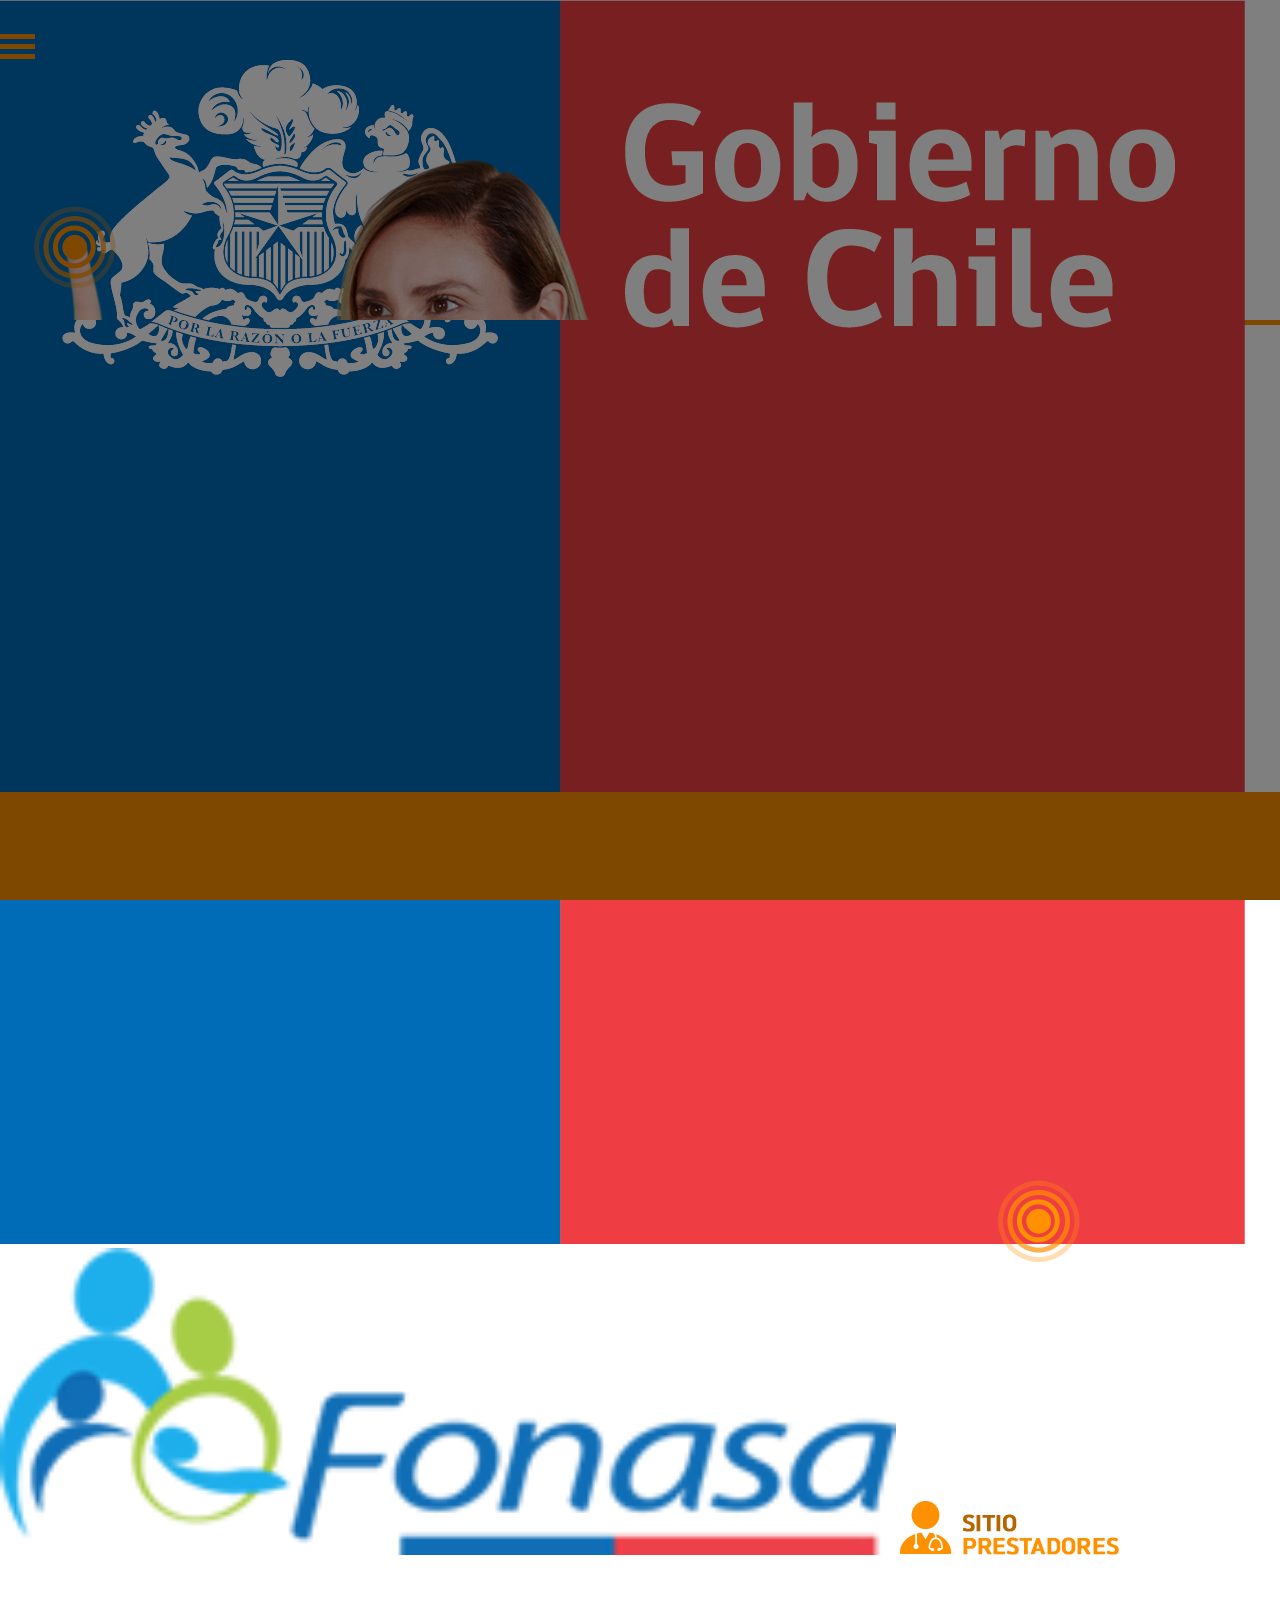
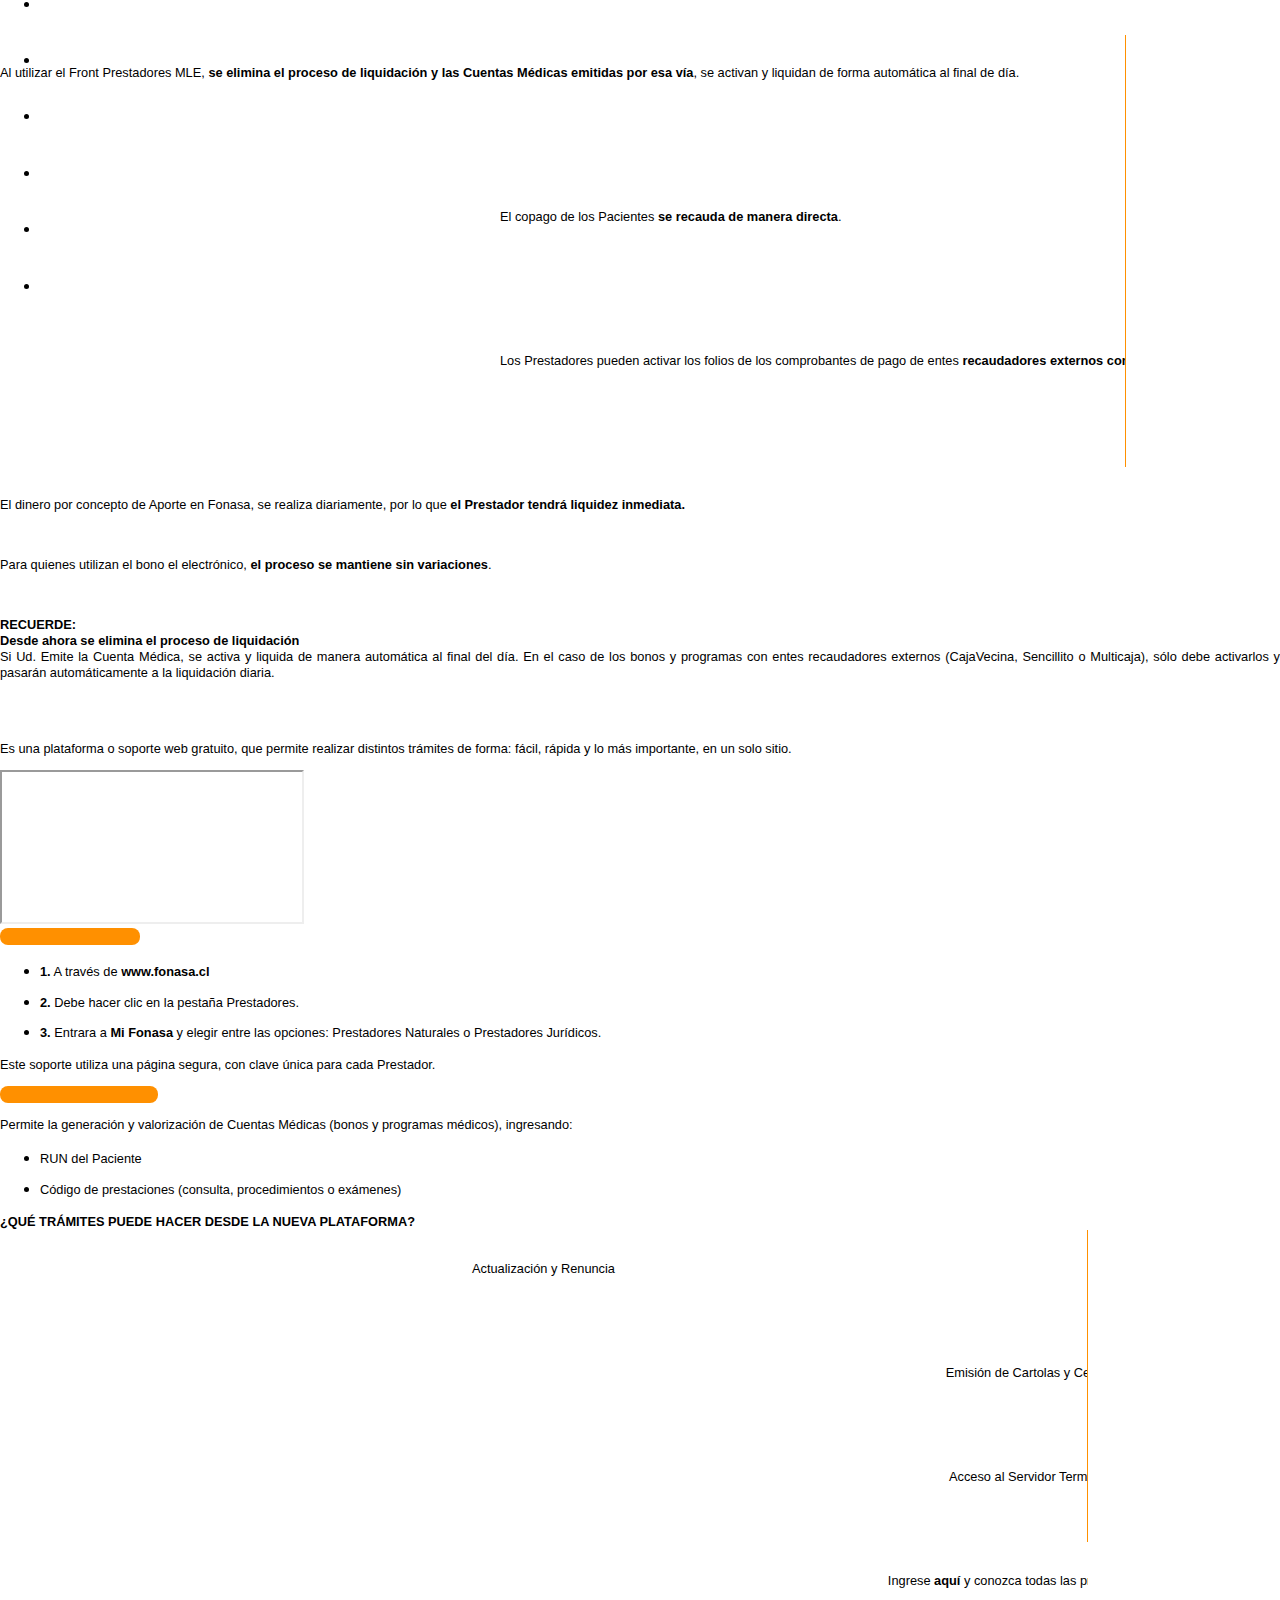
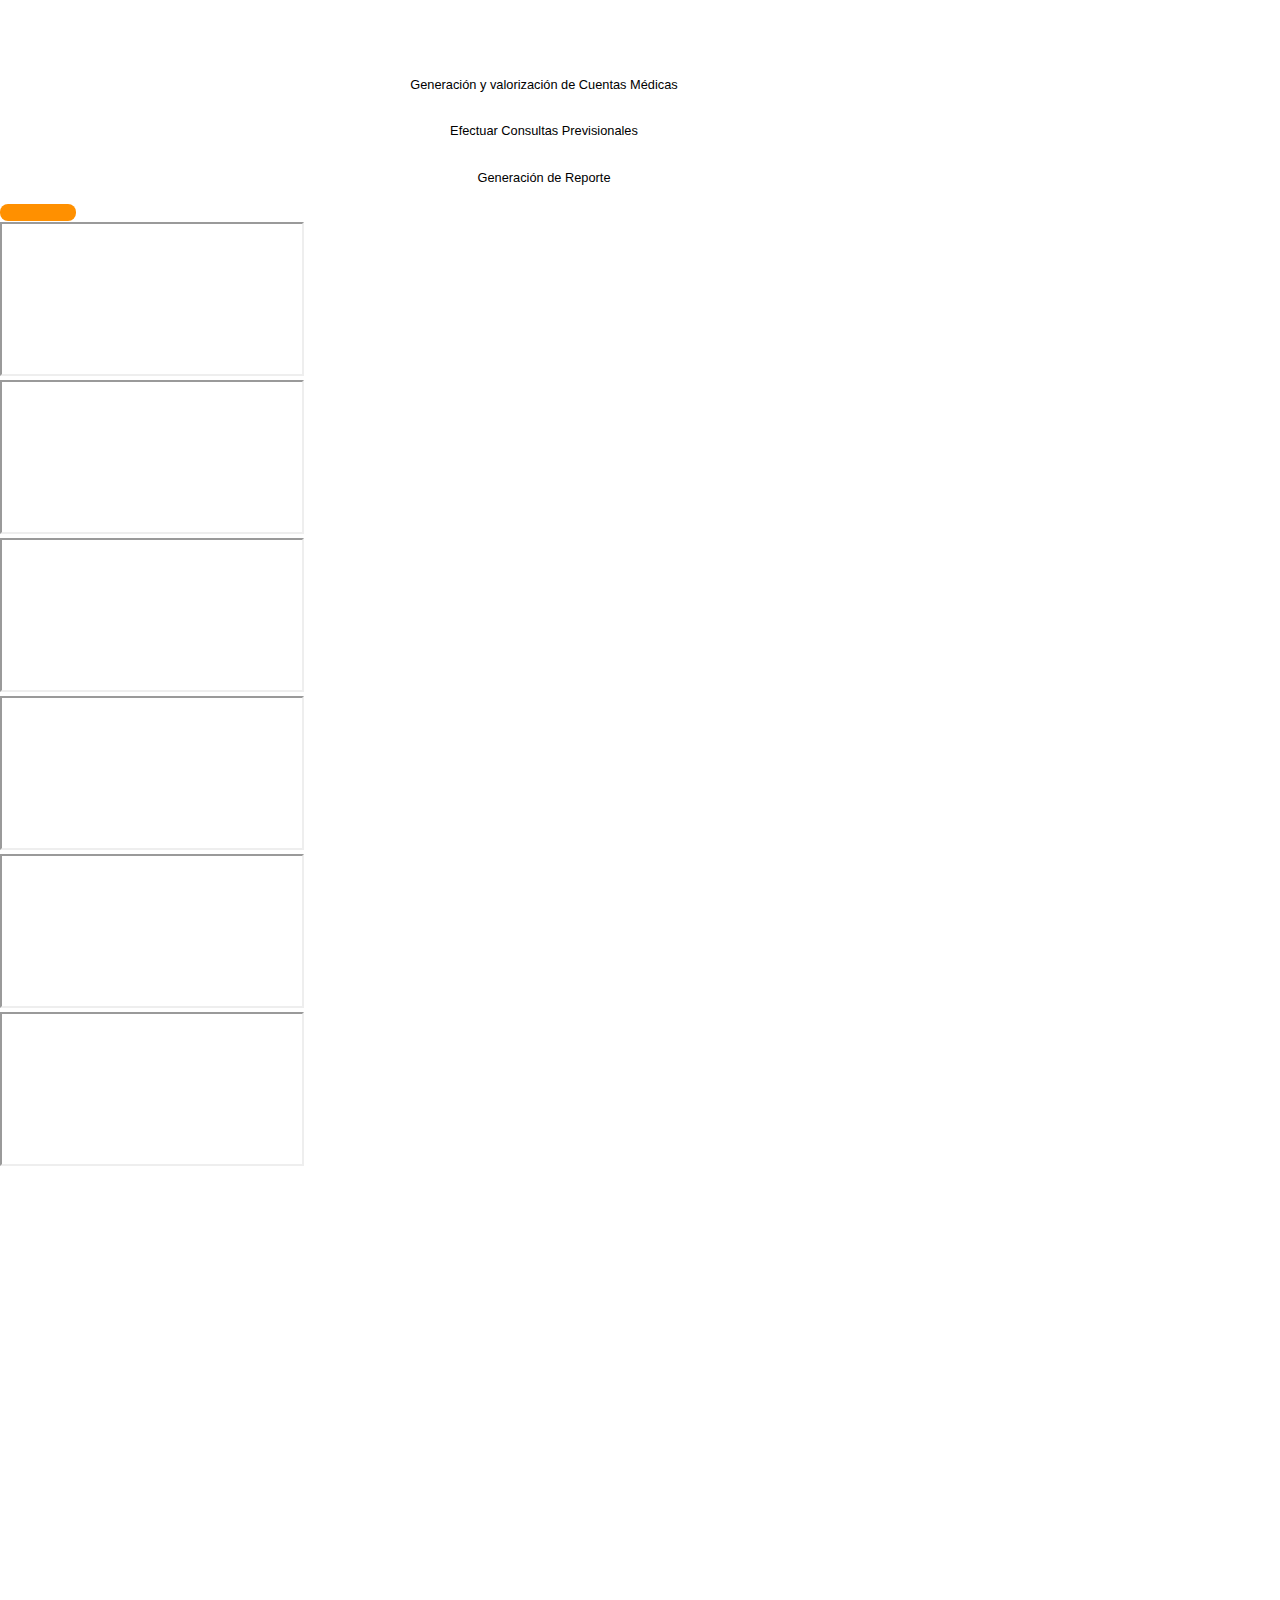
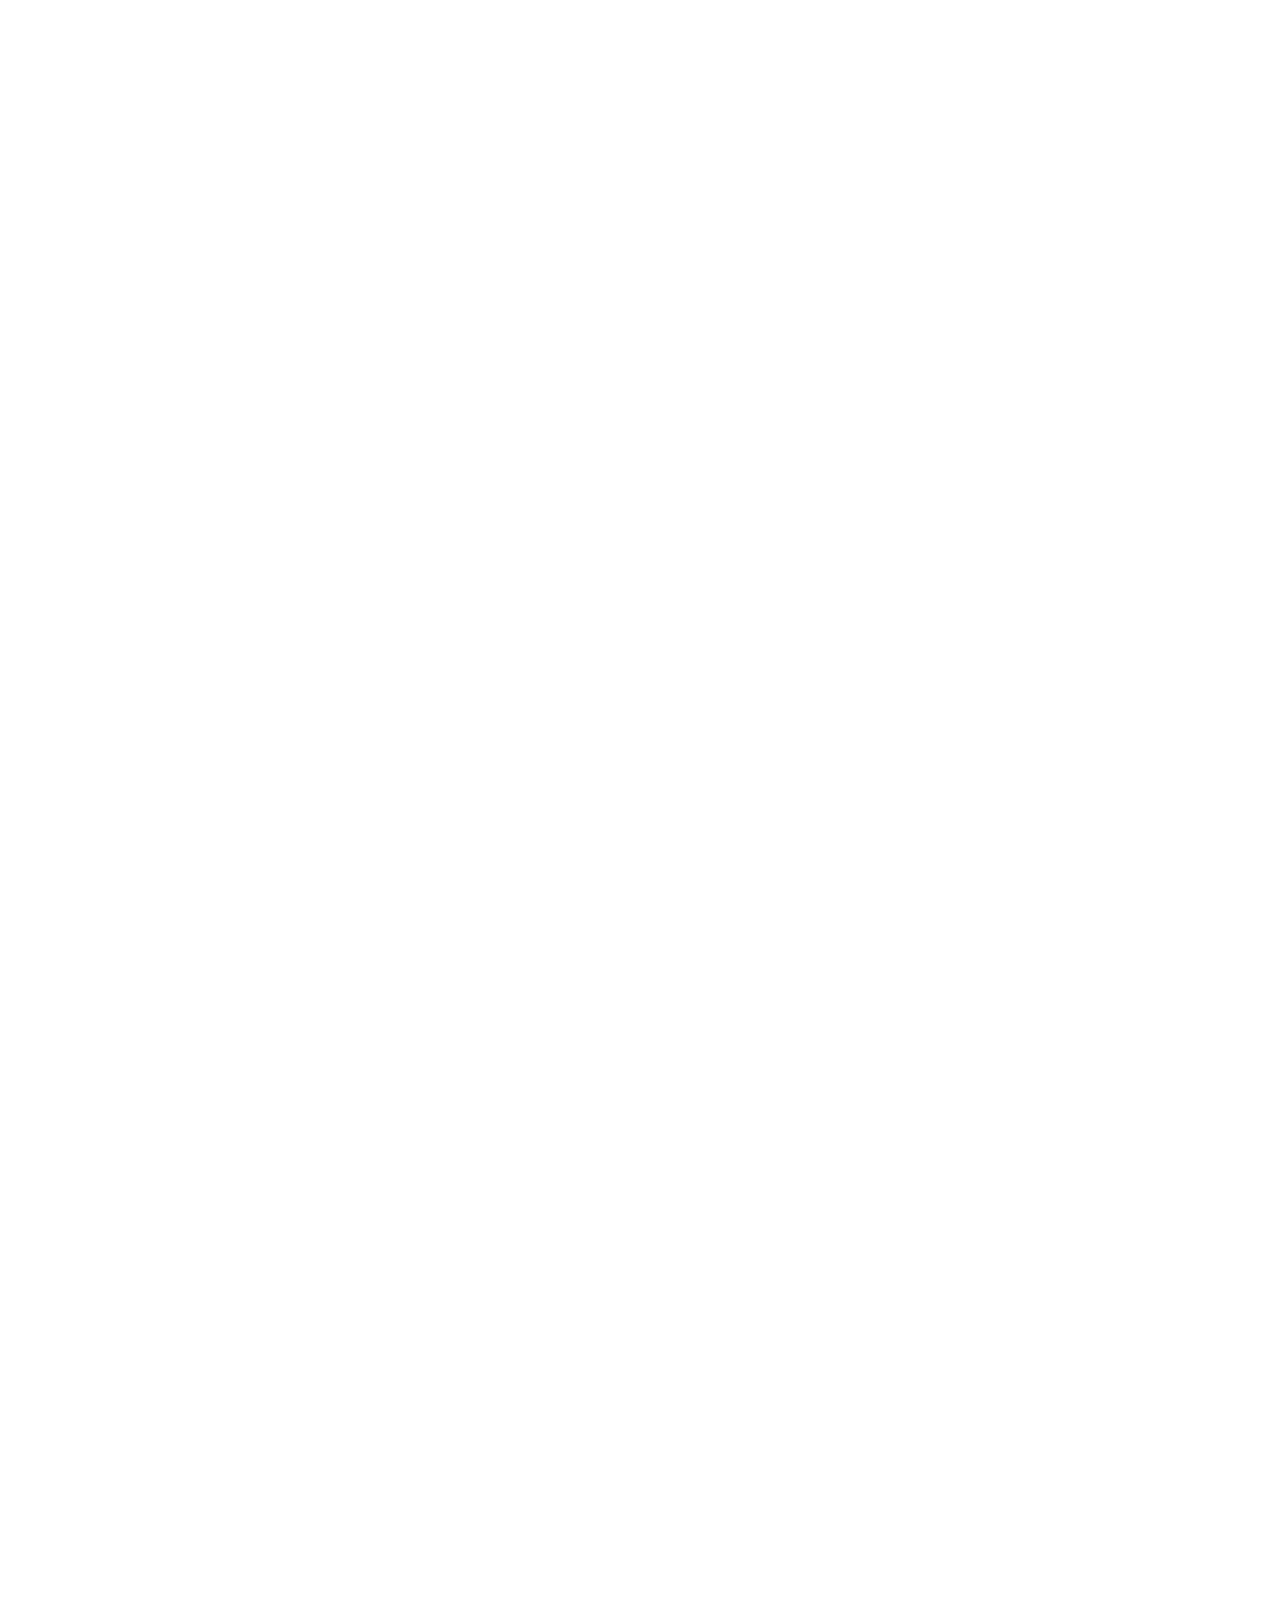
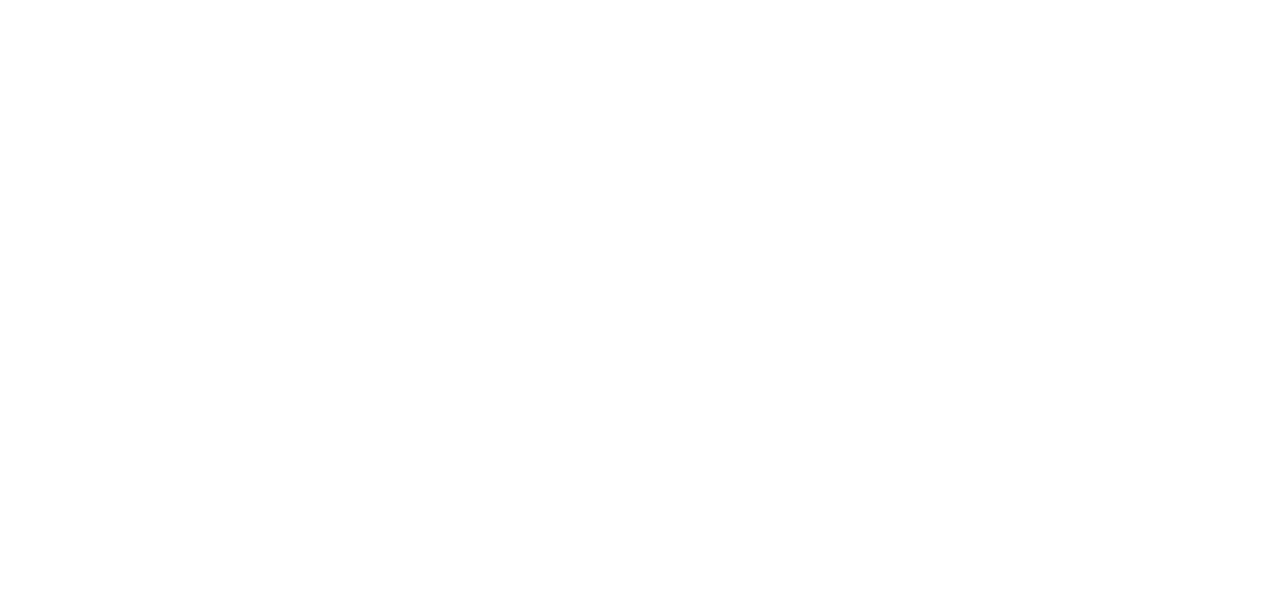
<file: index.html>
<!DOCTYPE html>
<html lang="es">
<head>
    <meta charset="UTF-8">
    <meta name="viewport" content="width=device-width, initial-scale=1, shrink-to-fit=no">
    <meta http-equiv="X-UA-Compatible" content="ie=edge">
    <title>Prestadores - Fonasa</title>
    <!-- Jesús Alberto AV -->
    <link rel="stylesheet" href="https://stackpath.bootstrapcdn.com/bootstrap/4.1.0/css/bootstrap.min.css" integrity="sha384-9gVQ4dYFwwWSjIDZnLEWnxCjeSWFphJiwGPXr1jddIhOegiu1FwO5qRGvFXOdJZ4" crossorigin="anonymous">
    <link rel="stylesheet" href="https://cdn.jsdelivr.net/npm/animate.css@3.5.2/animate.min.css">
    <link rel="stylesheet" href="assets/styles.css">
</head>
<body>
    <div id="navbar-lp" class="fixed-top">
        <nav class="navbar navbar-light mx-auto p-0 h-100 col-12 col-md-8 col-lg-8 col-xl-6">
            <img id="logo-gobierno" src="assets/images/logo-gobierno.png" class="img-fluid h-100 mr-1 mr-md-3" alt="Gobierno de Chile">
            <a class="navbar-brand ml-2 mr-0" href="https://www.fonasa.cl">
                <img id="logo-fonasa" src="assets/images/logo-fonasa.png" class="img-fluid" alt="Fonasa">
            </a>
            <img id="logo-prestadores" class="img-fluid ml-auto mr-1 mr-md-2 mr-lg-3" src="assets/images/icon-prestadores.png" alt="Prestadores" >
            <div class="navbar-toggler border-0 d-flex justify-content-center" data-toggle="collapse" data-target=""
                aria-controls="" aria-expanded="false" aria-label="Toggle navigation">
                <span></span>
                <span></span>
                <span></span>
                <span></span>
            </div>
        </nav>
        <div id="navbar-menu" class="w-100 mx-auto collapse col-12 col-md-8 col-lg-8 col-xl-6 p-0" >
            <ul class="nav justify-content-center bg-orange position-absolute w-100">
                <li class="nav-item d-md-none">
                    <a id="btn-nav-nuevo" class="nav-link text-white" href="#btn-nuevo">Nuevo Modelo</a>
                </li>
                <li class="nav-item">
                    <a id="btn-nav-bene" class="nav-link text-white" href="#btn-beneficios">Beneficios</a>
                </li>
                <li class="nav-item">
                    <a id="btn-nav-front" class="nav-link text-white" href="#btn-front">Front Integrado</a>
                </li>
                <li class="nav-item">
                    <a id="btn-nav-docu" class="nav-link text-white" href="#div-docu-info">Documentaci&oacute;n</a>
                </li>
                <li class="nav-item">
                    <a id="btn-nav-cont" class="nav-link text-white" href="preguntas.html">Preguntas</a>
                </li>
                <li class="nav-item">
                    <a id="btn-nav-cont" class="nav-link text-white" href="#footer-lp">Contacto</a>
                </li>
            </ul>
        </div>
    </div>
    <div id="velo" class="h-100 w-100 d-none fade">
    </div>
    <div id="content-lp" class="h-100">
        <div id="content-nuevo" class="bg-image">
            <div id="img-mobile" class="d-block d-md-none">
                <img class="img-fluid ml-3" src="assets/images/modelo2.png" alt="Modelo">
            </div>
            <div class="container p-0 pt-lg-4 my-3 mt-lg-5 col-11 col-md-8 col-lg-8 col-xl-6">
                <a id="btn-nuevo" href="#menu-nuevo" class="d-flex justify-content-between align-items-center collapsed d-md-none btn-menu animated bounceInDown">
                    Nuevo Modelo de Atenci&oacute;n
                    <img class="img-fluid arrow-menu" src="assets/images/arrow-menu.png" alt="Flecha">
                </a>
                <div id="menu-nuevo" class="col-12 d-md-flex p-3 p-md-0 collapse menu-detalles" role="tabpanel">
                    <div class="col-12 col-md-8 px-0 pr-md-4">
                        <img id="modelo" src="assets/images/modelo.png" class="img-fluid position-absolute d-none d-md-block animated bounceInUp" alt="Modelo">
                        <h1 class="d-none d-md-block mb-0 animated bounceIn">NUEVO MODELO</h1>
                        <h1 class="d-none d-md-block animated bounceIn">DE ATENCI&Oacute;N</h1>
                        <p class="animated bounceInDown">
                            Fonasa moderniz&oacute; su modelo de atenci&oacute;n a trav&eacute;s de una plataforma digital llamada
                            <strong>Front del Prestador MLE</strong>, que entrega m&uacute;ltiples beneficios a todos los Prestadores 
                            en convenio con Fonasa a trav&eacute;s de la Modalidad Libre Elecci&oacute;n (MLE).
                        </p>
                        <img id="touch" src="assets/images/touch.png" class="img-fluid position-absolute d-none d-md-block" alt="Touch">
                        <div id="nuevo-icons" class="animated bounceInUp">
                            <img class="img-fluid" src="assets/images/nuevo-icon1.png" alt="F&aacute;cil">
                            <img id="nuevo-icon2" class="img-fluid" src="assets/images/nuevo-icon2.png" alt="Oportuno">
                            <img class="img-fluid ml-md-2" src="assets/images/nuevo-icon3.png" alt="Eficiente">
                        </div>
                    </div>
                </div>
            </div>
        </div>
        <div id="content-btn-menus">
            <div class="container col-11 col-md-8 col-lg-8 col-xl-6 mx-auto">
                <div class="row justify-content-center">
                    <div class="col-12 col-md-6 pl-0 pr-0 pr-md-2 mt-0">
                        <a id="btn-beneficios" href="#menu-beneficios" class="d-flex justify-content-between align-items-center collapsed btn-menu animated bounceInLeft">
                            Beneficios
                            <img class="img-fluid arrow-menu" src="assets/images/arrow-menu.png" alt="Flecha">
                        </a>
                    </div>
                    <div class="col-12 col-md-6 pr-0 pl-0 pl-md-2 mt-3 mt-md-0 order-2 order-md-1">
                        <a id="btn-front" href="#menu-front" class="d-flex justify-content-between align-items-center collapsed btn-menu animated bounceInRight">
                            Front Integrado
                            <img class="img-fluid arrow-menu" src="assets/images/arrow-menu.png" alt="Flecha">
                        </a>
                    </div>
                    <div id="menu-beneficios" class="col-12 mt-md-3 px-1 p-md-3 order-1 order-md-2 collapse menu-detalles">
                        <h4 class="d-none d-md-block">BENEFICIOS QUE ENTREGA EL NUEVO MODELO DE ATENCI&Oacute;N:</h4>
                        <div id="carousel-beneficios" class="carousel slide text-center mt-3 mt-md-4 mx-auto" data-ride="carousel">
                            <div class="carousel-inner" role="listbox">
                                <div class="carousel-item active">
                                    <div class="d-md-flex">
                                        <div class="col-12 col-md-6 d-md-flex align-items-center pr-md-4 border-right-orange">
                                            <img src="assets/images/bene-icon1.png" class="img-fluid mr-md-3 bene-icon" alt="Lista">
                                            <p class="my-3">Al utilizar el Front Prestadores MLE, <strong>se elimina el proceso de liquidaci&oacute;n y las Cuentas M&eacute;dicas emitidas por esa v&iacute;a</strong>,
                                            se activan y liquidan de forma autom&aacute;tica al final de d&iacute;a.</p>
                                        </div>
                                        <div class="col-12 col-md-6 d-md-flex align-items-center pl-md-4 d-none">
                                            <img src="assets/images/bene-icon2.png" class="img-fluid mr-md-3 bene-icon" alt="Tarjeta">
                                            <p class="my-3">El dinero por concepto de Aporte en Fonasa, se transfiere diariamente, por lo que <strong>el Prestador tendr&aacute; liquidez inmediata.</strong></p>
                                        </div>
                                    </div>
                                </div>
                                <div class="carousel-item">
                                    <div class="d-md-flex">
                                        <div class="col-12 col-md-6 d-md-flex align-items-center pr-md-4 border-right-orange">
                                            <img src="assets/images/bene-icon3.png" class="img-fluid mr-md-3 bene-icon" alt="Reloj">
                                            <p class="my-3">El copago de los Pacientes <strong>se recauda de manera directa</strong>.</p>
                                        </div>
                                        <div class="col-12 col-md-6 d-md-flex align-items-center pl-md-4 d-none">
                                            <img src="assets/images/bene-icon4.png" class="img-fluid mr-md-3 bene-icon" alt="Empleado">
                                            <p class="my-3">Para quienes utilizan el bono el electr&oacute;nico, <strong>el proceso se mantiene sin variaciones</strong>.</p>
                                        </div>
                                    </div>
                                </div>
                                <div class="carousel-item">
                                    <div class="d-md-flex">
                                        <div class="col-12 col-md-6 d-md-flex align-items-center pr-md-4 border-right-orange">
                                            <img src="assets/images/bene-icon5.png" class="img-fluid mr-md-3 bene-icon" alt="Reloj">
                                            <p class="my-3">Los Prestadores pueden activar los folios de los comprobantes de pago de entes <strong>recaudadores externos como: CajaVecina,
                                            Sencillito, Multicaja</strong>.</p>
                                        </div>
                                        <div class="col-12 col-md-6 d-md-flex align-items-center pl-md-4 d-none">
                                            
                                        </div>
                                    </div>
                                </div>
                                <div class="carousel-mobile d-md-none">
                                    <div class="col-12">
                                        <img src="assets/images/bene-icon2.png" class="img-fluid bene-icon" alt="Tarjeta">
                                        <p class="my-3">El dinero por concepto de Aporte en Fonasa, se realiza diariamente, por lo que <strong>el Prestador tendr&aacute; liquidez inmediata.</strong></p>
                                    </div>
                                </div>
                                <div class="carousel-mobile d-md-none">
                                    <div class="col-12">
                                        <img src="assets/images/bene-icon4.png" class="img-fluid bene-icon" alt="Empleado">
                                        <p class="my-3">Para quienes utilizan el bono el electr&oacute;nico, <strong>el proceso se mantiene sin variaciones</strong>.</p>
                                    </div>
                                </div>
                            </div>
                            <a class="carousel-control-prev" href="#carousel-beneficios" role="button" data-slide="prev">
                                <span class="carousel-control-prev-icon" aria-hidden="true"></span>
                                <span class="sr-only">Anterior</span>
                            </a>
                            <a class="carousel-control-next" href="#carousel-beneficios" role="button" data-slide="next">
                                <span class="carousel-control-next-icon" aria-hidden="true"></span>
                                <span class="sr-only">Siguiente</span>
                            </a>
                        </div>
                        <p class="p-2 mb-mb-0">
                            <strong>RECUERDE:</strong>
                            <br>
                            <strong>Desde ahora se elimina el proceso de liquidaci&oacute;n</strong>
                            <br> Si Ud. Emite la Cuenta M&eacute;dica, se activa y liquida de manera autom&aacute;tica al final del d&iacute;a. En el
                            caso de los bonos y programas con entes recaudadores externos (CajaVecina, Sencillito o Multicaja), s&oacute;lo debe
                            activarlos y pasar&aacute;n autom&aacute;ticamente a la liquidaci&oacute;n diaria.
                        </p>
                    </div>
                    <div id="menu-front" class="mt-md-3 px-2 py-3 p-md-3 order-3 collapse menu-detalles">
                        <div class="row">
                            <div class="col-12 col-md-7">
                                <h4 class="d-none d-md-block">¿QU&Eacute; ES EL FRONT INTEGRADO?</h4>
                                <p>
                                    Es una plataforma o soporte web gratuito, que permite realizar distintos tr&aacute;mites de forma: f&aacute;cil, r&aacute;pida y lo m&aacute;s importante,
                                    en un solo sitio.
                                </p>
                            </div>
                            <div id="div-video" class="col-12 col-md-5 d-flex justify-content-center">
                                <div class="embed-responsive embed-responsive-16by9">
                                    <iframe class="embed-responsive-item" src="https://www.youtube.com/embed/CypvSkV3O8Q" allowfullscreen></iframe>
                                </div>
                            </div>
                        </div>
                        <div>
                            <a id="btn-submenu1" href="#submenu1" class="d-flex justify-content-between align-items-center px-3 w-100 my-3 py-1 btn-submenu">
                                ¿C&oacute;mo ingresar?
                                <span class="arrow-submenu"></span>
                            </a>
                            <div id="submenu1" class="collapse px-3 submenu-detalles">
                                <ul class="list-unstyled">
                                    <li>
                                        <p>
                                            <strong>1.</strong> A trav&eacute;s de <strong><a href="https:// www.fonasa.cl" class="color-orange2">www.fonasa.cl</a></strong>
                                        </p>
                                    </li>
                                    <li>
                                        <p>
                                            <strong>2.</strong> Debe hacer clic en la pestaña Prestadores.
                                        </p>
                                    </li>
                                    <li>
                                        <p>
                                            <strong>3.</strong> Entrara a <strong>Mi Fonasa</strong> y elegir entre las opciones: Prestadores Naturales o Prestadores Jur&iacute;dicos.
                                        </p>
                                    </li>
                                </ul>
                                <p class="mb-0">
                                    Este soporte utiliza una p&aacute;gina segura, con clave &uacute;nica para cada Prestador.
                                </p>
                            </div>
                            <a id="btn-submenu2" href="#submenu2" class="d-flex justify-content-between align-items-center px-3 w-100 my-3 py-1 btn-submenu">
                                ¿Qu&eacute; puedo hacer?
                                <span class="arrow-submenu"></span>
                            </a>
                            <div id="submenu2" class="collapse px-3 submenu-detalles">
                                <p> 
                                     Permite la generaci&oacute;n y valorizaci&oacute;n de Cuentas M&eacute;dicas (bonos y programas m&eacute;dicos), ingresando:
                                </p>
                                <ul>
                                    <li>
                                        <p>
                                            RUN del Paciente
                                        </p>
                                    </li>
                                    <li>
                                        <p>
                                             C&oacute;digo de prestaciones (consulta, procedimientos o ex&aacute;menes)
                                        </p>
                                    </li>
                                </ul>
                                <p>
                                    <strong>¿QU&Eacute; TR&Aacute;MITES PUEDE HACER DESDE LA NUEVA PLATAFORMA?</strong>
                                </p>
                                <div id="carousel-front-1" class="carousel slide text-center mt-3 mb-md-0 mt-md-2 mx-auto carousel-front" data-ride="carousel">
                                    <div class="carousel-inner mx-auto" role="listbox">
                                        <div class="carousel-item active">
                                            <div class="d-md-flex">
                                                <div class="col-12 col-md-6 text-center border-right-orange">
                                                    <img src="assets/images/front-icon1.png" class="img-fluid bene-icon" alt="Actualizaci&oacute;n">
                                                    <p class="my-3">Actualizaci&oacute;n y Renuncia</p>
                                                </div>
                                                <div class="col-12 col-md-6 text-center d-none d-md-block">
                                                    <img src="assets/images/front-icon2.png" class="img-fluid bene-icon" alt="Generaci&oacute;n">
                                                    <p class="my-3">Generaci&oacute;n y valorizaci&oacute;n de Cuentas M&eacute;dicas</p>
                                                </div>
                                            </div>
                                        </div>
                                        <div class="carousel-item">
                                            <div class="d-md-flex">
                                                <div class="col-12 col-md-6 text-center border-right-orange">
                                                    <img src="assets/images/front-icon3.png" class="img-fluid bene-icon" alt="Emisi&oacute;n">
                                                    <p class="my-3">Emisi&oacute;n de Cartolas y Certificados</p>
                                                </div>
                                                <div class="col-12 col-md-6 text-center d-none d-md-block">
                                                    <img src="assets/images/front-icon4.png" class="img-fluid bene-icon" alt="Efectuar">
                                                    <p class="my-3">Efectuar Consultas Previsionales</p>
                                                </div>
                                            </div>
                                        </div>
                                        <div class="carousel-item">
                                            <div class="d-md-flex">
                                                <div class="col-12 col-md-6 text-center border-right-orange">
                                                    <img src="assets/images/front-icon5.png" class="img-fluid bene-icon" alt="Acceso">
                                                    <p class="my-3">Acceso al Servidor Terminol&oacute;gico</p>
                                                </div>
                                                <div class="col-12 col-md-6 text-center d-none d-md-block">
                                                    <img src="assets/images/front-icon6.png" class="img-fluid bene-icon" alt="Generaci&oacute;n">
                                                    <p class="my-3">Generaci&oacute;n de Reporte</p>
                                                </div>
                                            </div>
                                        </div>
                                        <div class="carousel-item">
                                            <div class="d-md-flex">
                                                <div class="col-12 d-md-flex align-items-center justify-content-center text-center">
                                                    <img id="icon-pregunta" src="assets/images/front-icon7.png" class="img-fluid bene-icon mr-0 mr-md-3" alt="Preguntas">
                                                    <p class="my-3">Ingrese <strong><a href="preguntas.html" class="color-orange2">aqu&iacute;</a></strong>  y conozca todas las preguntas frecuentes</p>
                                                </div>
                                            </div>
                                        </div>
                                        <div class="carousel-mobile d-md-none">
                                            <div class="col-12">
                                                <img src="assets/images/front-icon2.png" class="img-fluid bene-icon" alt="Generaci&oacute;n">
                                                <p class="my-3">Generaci&oacute;n y valorizaci&oacute;n de Cuentas M&eacute;dicas</p>
                                            </div>
                                        </div>
                                        <div class="carousel-mobile d-md-none">
                                            <div class="col-12">
                                                <img src="assets/images/front-icon4.png" class="img-fluid bene-icon" alt="Efectuar">
                                                <p class="my-3">Efectuar Consultas Previsionales</p>
                                            </div>
                                        </div>
                                        <div class="carousel-mobile d-md-none">
                                            <div class="col-12">
                                                <img src="assets/images/front-icon6.png" class="img-fluid bene-icon" alt="Generaci&oacute;n">
                                                    <p class="my-3">Generaci&oacute;n de Reporte</p>
                                            </div>
                                        </div>
                                    </div>
                                    <a class="carousel-control-prev" href="#carousel-front-1" role="button" data-slide="prev">
                                        <span class="carousel-control-prev-icon" aria-hidden="true"></span>
                                        <span class="sr-only">Anterior</span>
                                    </a>
                                    <a class="carousel-control-next" href="#carousel-front-1" role="button" data-slide="next">
                                        <span class="carousel-control-next-icon" aria-hidden="true"></span>
                                        <span class="sr-only">Siguiente</span>
                                    </a>
                                </div>
                            </div>
                            <a id="btn-submenu3" href="#submenu3" class="d-flex justify-content-between align-items-center px-3 w-100 my-3 py-1 btn-submenu">
                                VIDEOS
                                <span class="arrow-submenu"></span>
                            </a>
                            <div id="submenu3" class="row collapse p-md-3 submenu-detalles">
                                <div class="col-12 col-md-4 d-none d-md-flex justify-content-center">
                                    <div class="embed-responsive embed-responsive-16by9">
                                        <iframe class="embed-responsive-item" src="https://www.youtube.com/embed/CypvSkV3O8Q" allowfullscreen></iframe>
                                    </div>
                                </div>
                                <div class="col-12 col-md-4 d-none d-md-flex justify-content-center">
                                    <div class="embed-responsive embed-responsive-16by9">
                                        <iframe class="embed-responsive-item" src="https://www.youtube.com/embed/CypvSkV3O8Q" allowfullscreen></iframe>
                                    </div>
                                </div>
                                <div class="col-12 col-md-4 d-none d-md-flex justify-content-center">
                                    <div class="embed-responsive embed-responsive-16by9">
                                        <iframe class="embed-responsive-item" src="https://www.youtube.com/embed/CypvSkV3O8Q" allowfullscreen></iframe>
                                    </div>
                                </div>
                                <div class="col-11 mx-auto d-md-none">
                                    <div id="carousel-front-2" class="carousel slide carousel-front" data-ride="carousel">
                                        <div class="carousel-inner mx-auto" role="listbox">
                                            <div class="carousel-item active">
                                                <div class="embed-responsive embed-responsive-16by9">
                                                    <iframe class="embed-responsive-item" src="https://www.youtube.com/embed/CypvSkV3O8Q" allowfullscreen></iframe>
                                                </div>
                                            </div>
                                            <div class="carousel-item">
                                                <div class="embed-responsive embed-responsive-16by9">
                                                    <iframe class="embed-responsive-item" src="https://www.youtube.com/embed/CypvSkV3O8Q" allowfullscreen></iframe>
                                                </div>
                                            </div>
                                            <div class="carousel-item">
                                                <div class="embed-responsive embed-responsive-16by9">
                                                    <iframe class="embed-responsive-item" src="https://www.youtube.com/embed/CypvSkV3O8Q" allowfullscreen></iframe>
                                                </div>
                                            </div>
                                        </div>
                                        <a class="carousel-control-prev" href="#carousel-front-2" role="button" data-slide="prev">
                                            <span class="carousel-control-prev-icon" aria-hidden="true"></span>
                                            <span class="sr-only">Siguiente</span>
                                        </a>
                                        <a class="carousel-control-next" href="#carousel-front-2" role="button" data-slide="next">
                                            <span class="carousel-control-next-icon" aria-hidden="true"></span>
                                            <span class="sr-only">Anterior</span>
                                        </a>
                                    </div>
                                </div>
                            </div>
                        </div>
                    </div>
                </div>
            </div>
        </div>
        <div id="content-document" class="col-12 p-md-0 my-3 animated bounceInUp">
            <a id="btn-doc" href="#menu-doc" class="mt-4 d-flex justify-content-between align-items-center collapsed d-md-none btn-menu">
                Documentaci&oacute;n
                <img class="img-fluid arrow-menu" src="assets/images/arrow-menu.png" alt="Flecha">
            </a>
            <svg class="position-absolute d-none d-md-block" width="99%" height="100%">
                <rect id="svg-rect" x="25.4%" y="1" rx="15" ry="15" width="50%" height="98%" />
                </rect>
            <svg>
            <div id="menu-doc" class="col-12 col-md-8 col-lg-8 col-xl-6 d-md-flex mx-auto align-items-center p-0 collapse menu-detalles">
                <div id="div-docu-icon" class="bg-orange m-0 d-none d-md-block">
                    <img id="docu-icon" class="img-fluid" src="assets/images/docu-icon1.png" alt="Documentaci&oacute;n">
                </div>
                <div id="div-docu-info">
                    <h4 class="d-none d-md-block mb-0">DOCUMENTACI&Oacute;N</h4>
                    <p class="mb-0">
                        Accede a la documentaci&oacute;n oficial de
                        <strong>Fonasa</strong> para nuestra red de
                        <strong>Prestadores</strong> en convenio:
                        <ul class="nav justify-content-center">
                            <li class="nav-item">
                                <a href="#" class="nav-link pl-md-0">> Resoluci&oacute;n Nro.</a>
                            </li>
                            <li class="nav-item">
                                <a href="#" class="nav-link">> Resoluci&oacute;n Nro.</a>
                            </li>
                            <li class="nav-item">
                                <a href="#" class="nav-link">> Resoluci&oacute;n Nro.</a>
                            </li>
                            <li class="nav-item">
                                <a href="#" class="nav-link">> Resoluci&oacute;n Nro.</a>
                            </li>
                        </ul>
                    </p>
                </div>
            </div>
        </div>
        <div id="footer-lp">
            <div class="col-12 p-0">
                <div id="footer-header" class="col-12 col-md-8 col-lg-8 col-xl-6 p-0 d-flex mx-auto">
                    <img id="lineas-gobierno" src="assets/images/lineas-gobierno.png" class="img-fluid mr-auto mt-auto" alt="Gobierno de Chile">
                    <div id="footer-conoce" class="text-center bg-orange mx-auto p-0">
                        <h6 class="text-white pt-2 mb-0">CONOCE M&Aacute;S EN:</h6>
                    </div>
                </div>
            </div>
            <div class="col-12 p-0 bg-orange">
                <div class="col-11 col-md-8 col-lg-8 col-xl-6 d-flex align-items-center py-2 pt-lg-4 pb-lg-3 mx-auto px-0">
                    <a class="p-0 m-0" href="https://www.fonasa.cl">
                        <img id="logo-fonasa2" src="assets/images/logo-fonasa2.png" class="img-fluid" alt="Fonasa">
                    </a>
                    <div class="ml-auto d-flex justify-content-center align-items-center mx-auto">
                        <a class="footer-link" href="tel: 600 360 3000">
                            <img class="img-fluid" src="assets/images/footer-icon1.png" alt="Tel&eacute;fono"> 
                            600 360 3000
                        </a>
                        <a class="footer-link mx-2" href="https://www.fonasa.cl">
                            <img class="img-fluid" src="assets/images/footer-icon2.png" alt="Sitio Web"> 
                            www.fonasa.cl
                        </a>
                        <a class="footer-link" href="https://es-la.facebook.com/FonasaChile/">
                            <img class="img-fluid" src="assets/images/footer-icon3.png" alt="Facebook"> 
                            Fonasa Chile
                        </a>
                        <a class="footer-link mx-2" href="https://twitter.com/ayudafonasa">
                            <img class="img-fluid" src="assets/images/footer-icon4.png" alt="Twitter"> 
                            @AyudaFonasa
                        </a>
                        <a class="footer-link" href="https://twitter.com/fonasa">
                            <img class="img-fluid" src="assets/images/footer-icon4.png" alt="Twitter"> 
                            @Fonasa
                        </a>
                    </div>
                </div>
            </div>
        </div>
    </div>
</body>
    <script src="https://code.jquery.com/jquery-3.3.1.min.js" integrity="sha256-FgpCb/KJQlLNfOu91ta32o/NMZxltwRo8QtmkMRdAu8=" crossorigin="anonymous"></script>
    <script src="https://cdnjs.cloudflare.com/ajax/libs/popper.js/1.14.0/umd/popper.min.js" integrity="sha384-cs/chFZiN24E4KMATLdqdvsezGxaGsi4hLGOzlXwp5UZB1LY//20VyM2taTB4QvJ" crossorigin="anonymous"></script>
    <script src="https://stackpath.bootstrapcdn.com/bootstrap/4.1.0/js/bootstrap.min.js" integrity="sha384-uefMccjFJAIv6A+rW+L4AHf99KvxDjWSu1z9VI8SKNVmz4sk7buKt/6v9KI65qnm" crossorigin="anonymous"></script>
    <script src="assets/script.js "></script>
    <!-- Global site tag (gtag.js) - Google Analytics -->
    <script async src="https://www.googletagmanager.com/gtag/js?id=UA-24745595-1"></script>
    <script>
        window.dataLayer = window.dataLayer || [];
        function gtag() { dataLayer.push(arguments); }
        gtag('js', new Date());
        gtag('config', 'UA-24745595-1');
    </script>
</html>
</file>
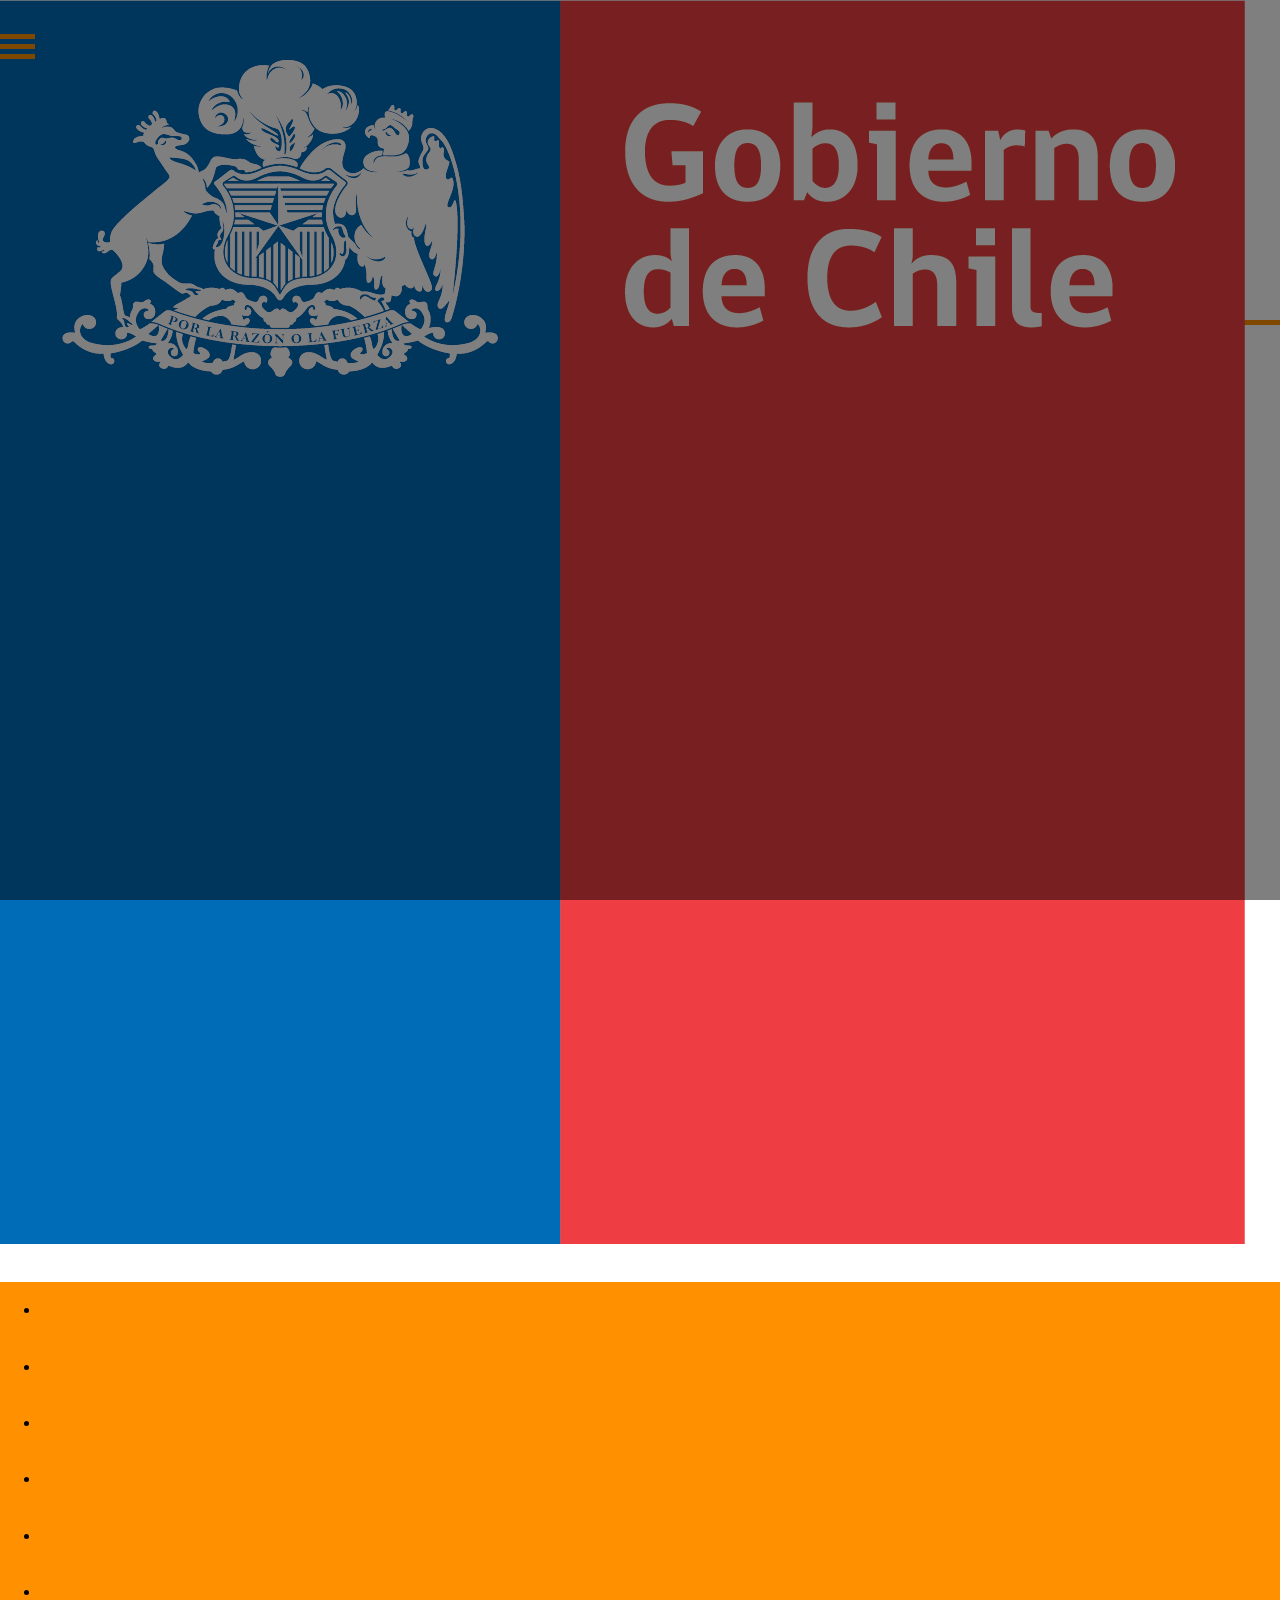
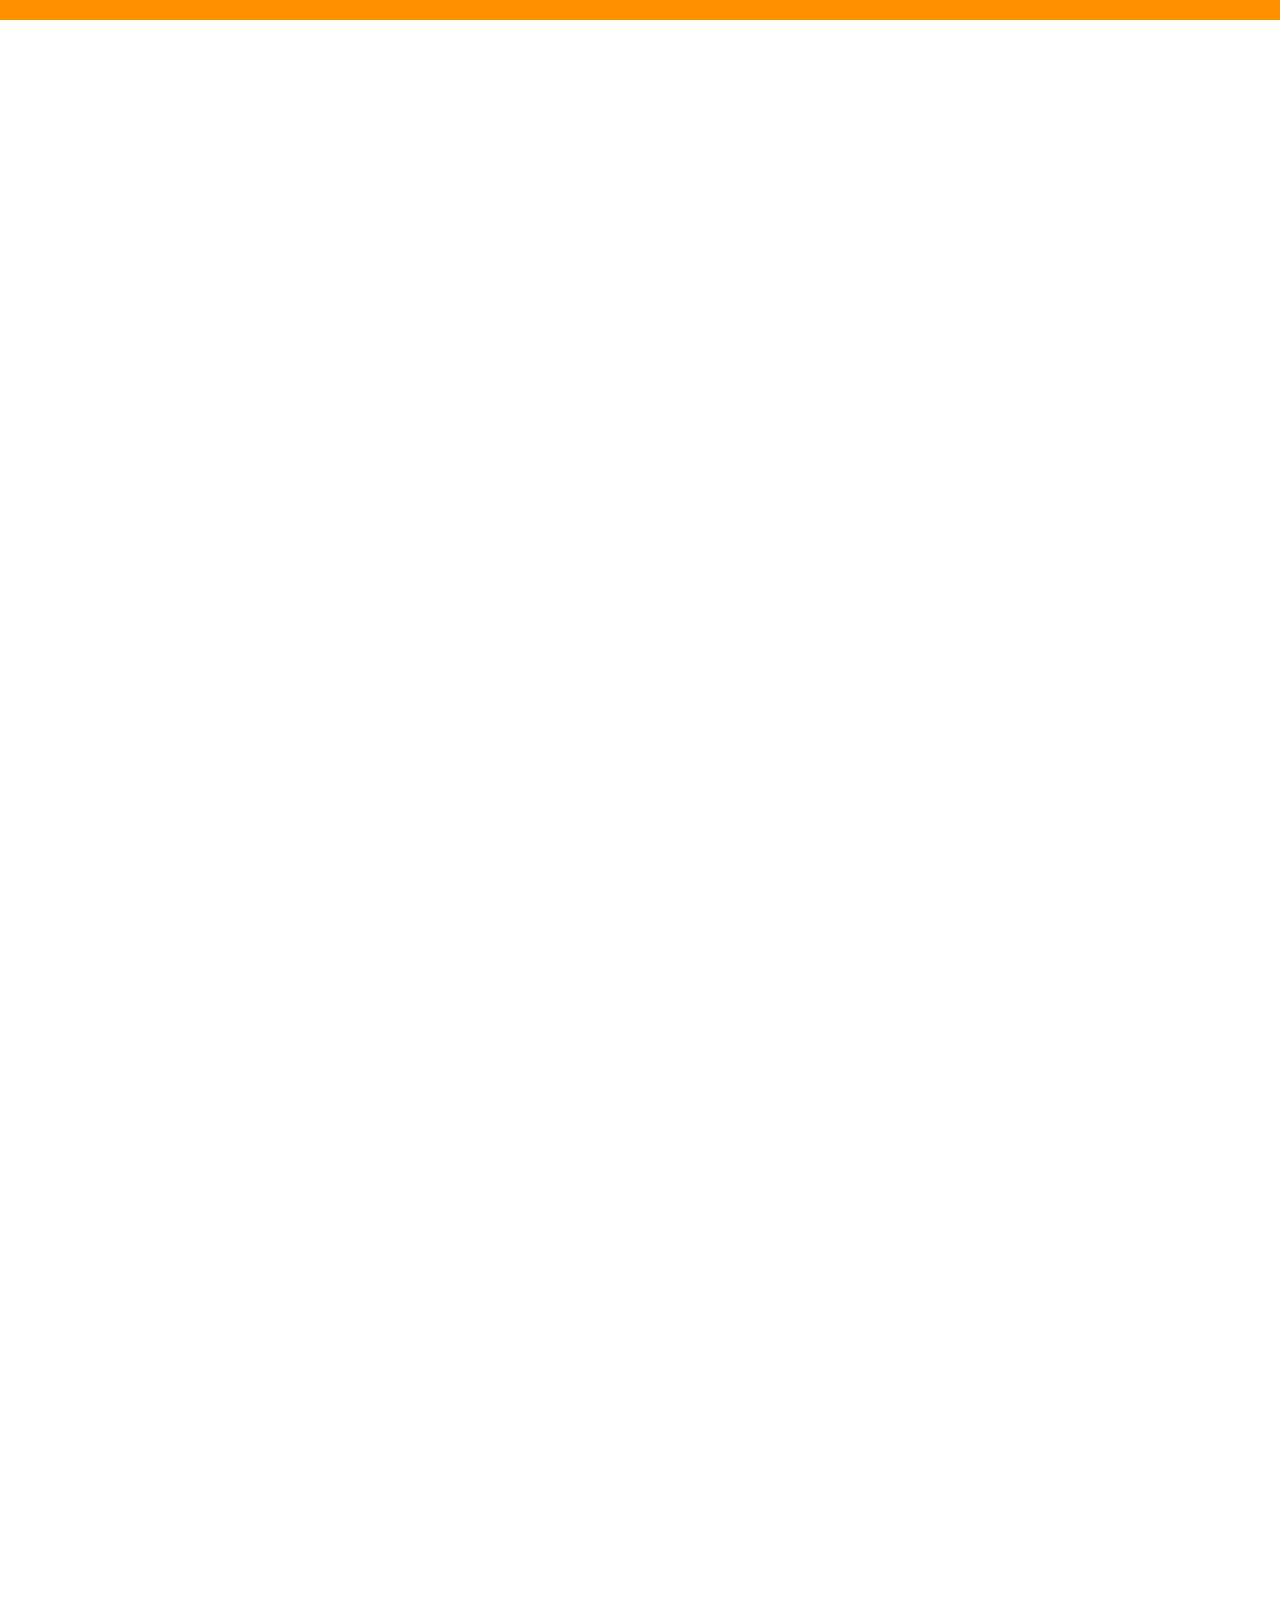
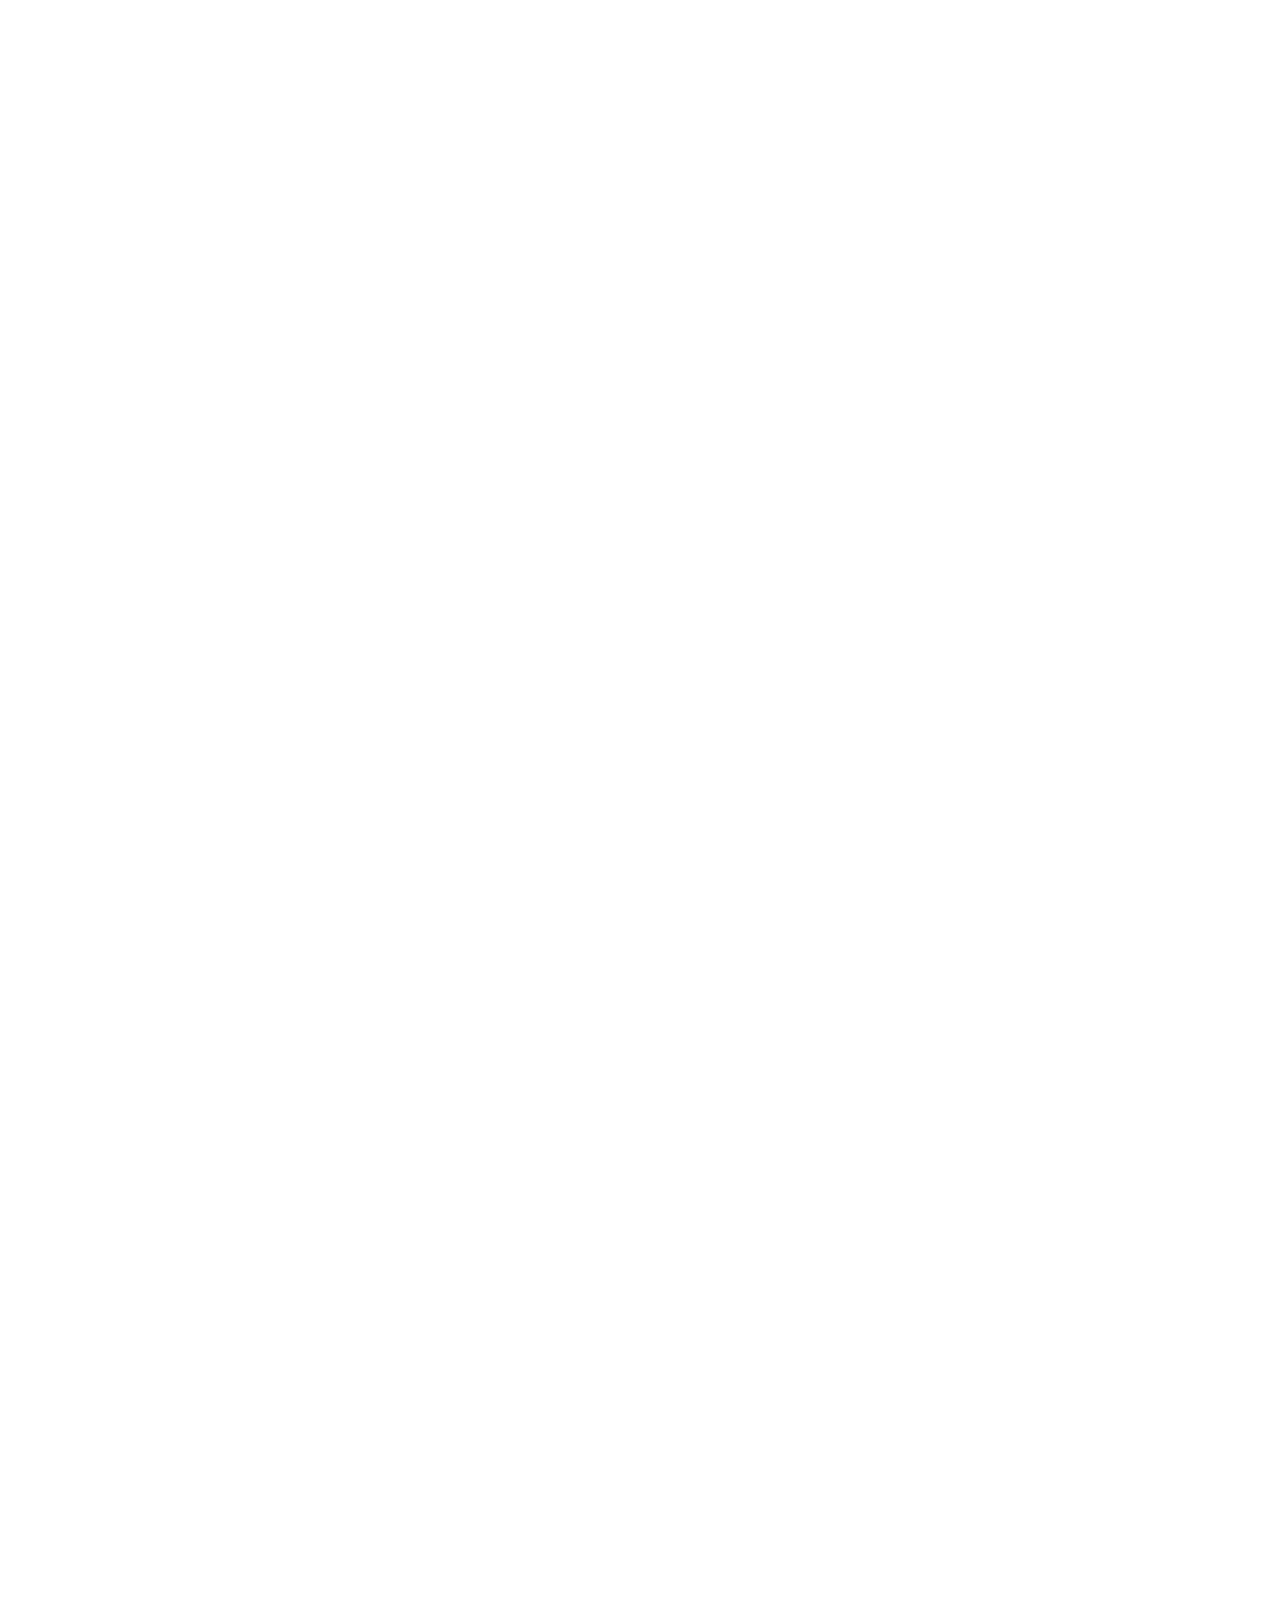
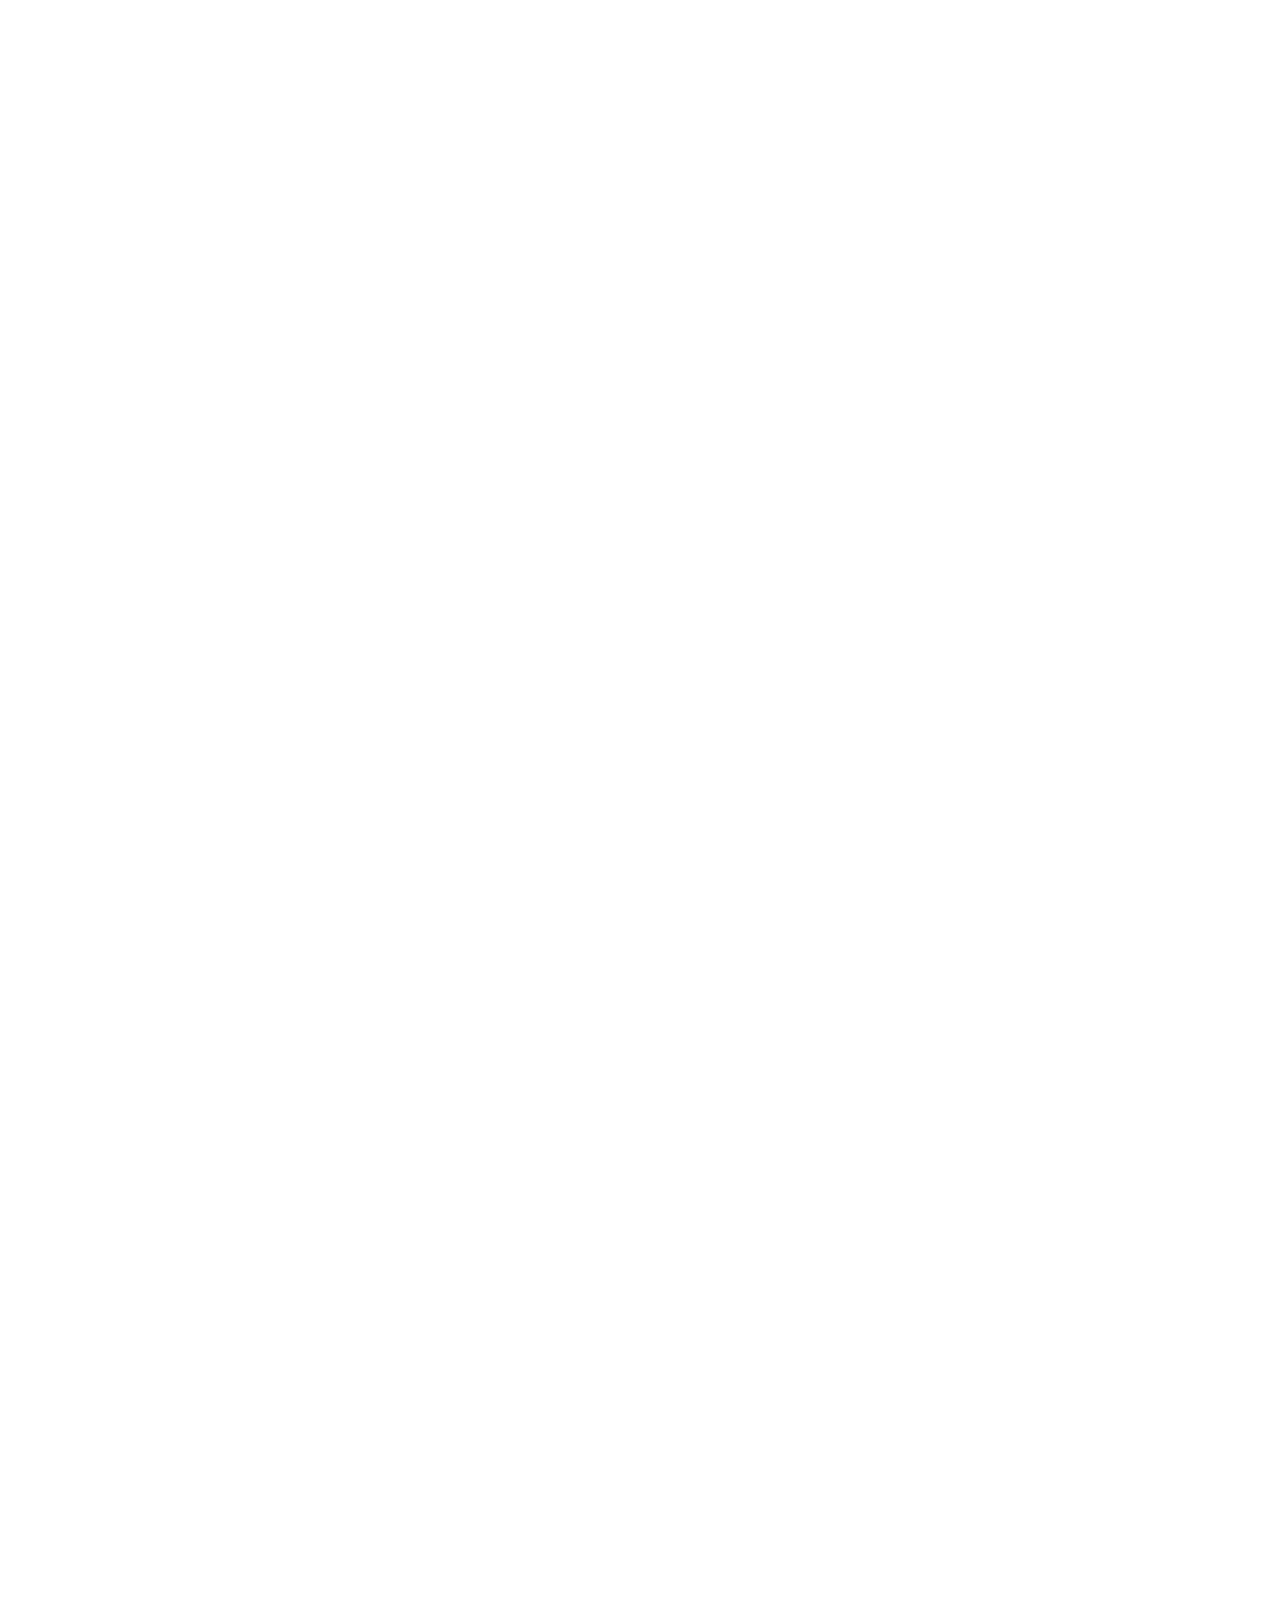
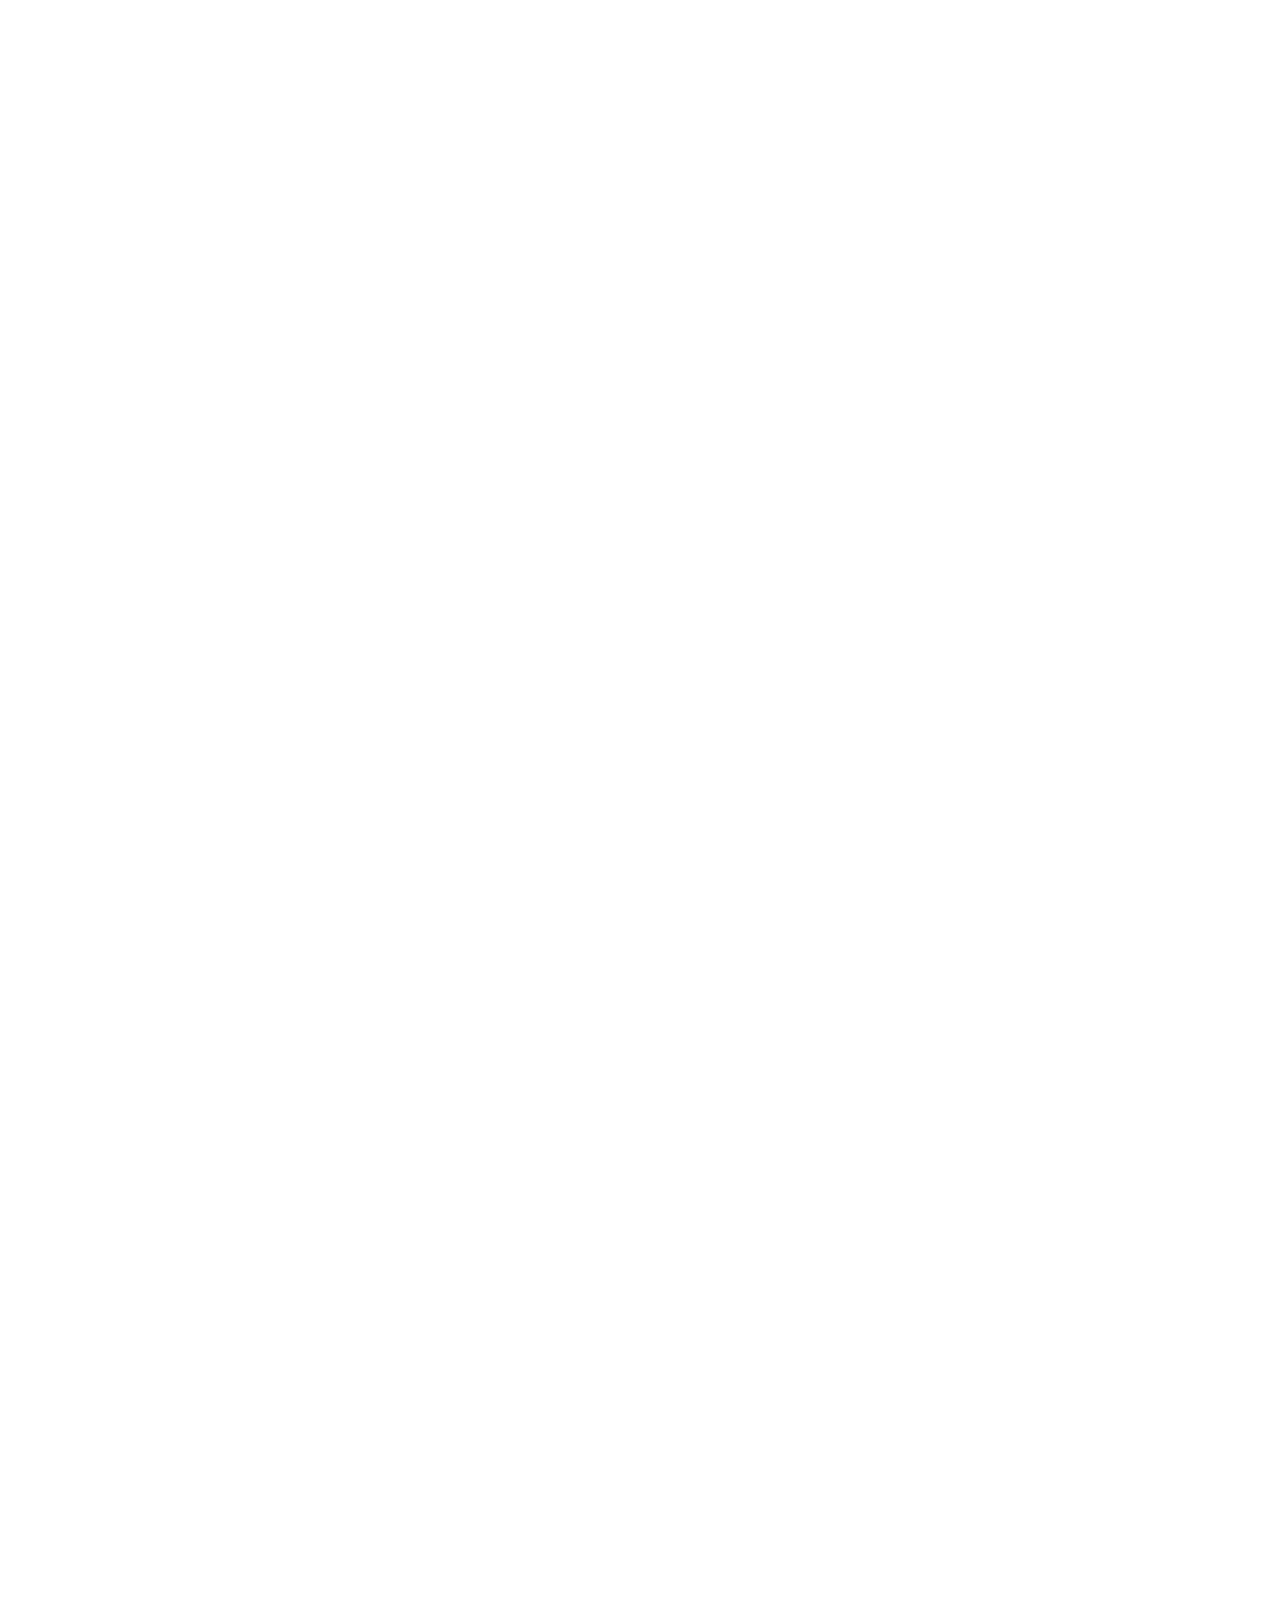
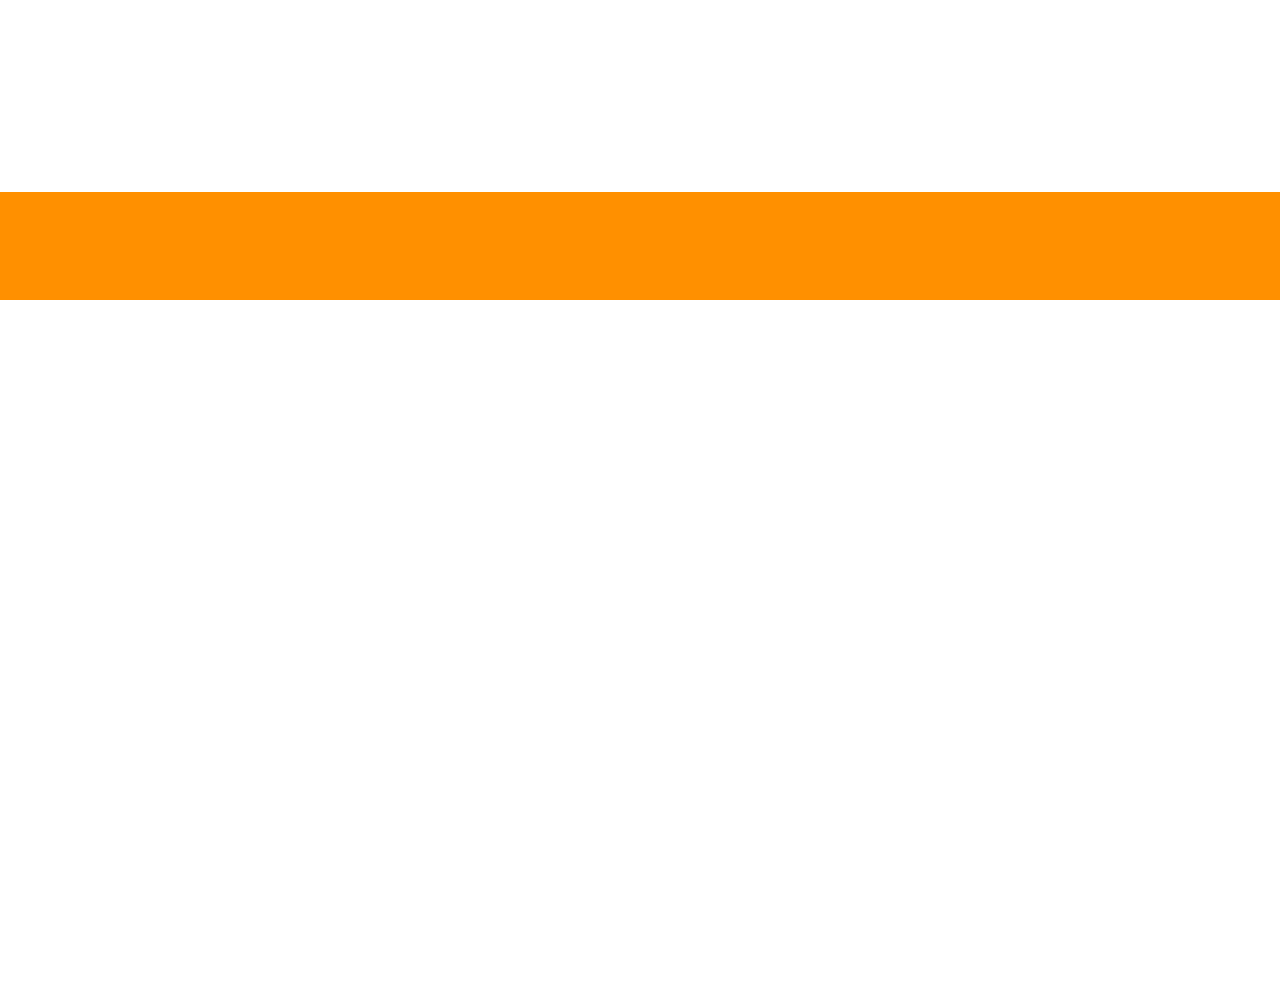
<file: preguntas.html>
<!DOCTYPE html>
<html lang="es">
<head>
    <meta charset="UTF-8">
    <meta name="viewport" content="width=device-width, initial-scale=1, shrink-to-fit=no">
    <meta http-equiv="X-UA-Compatible" content="ie=edge">
    <title>Prestadores - Fonasa</title>
    <!-- Jesús Alberto AV -->
    <link rel="stylesheet" href="https://stackpath.bootstrapcdn.com/bootstrap/4.1.0/css/bootstrap.min.css" integrity="sha384-9gVQ4dYFwwWSjIDZnLEWnxCjeSWFphJiwGPXr1jddIhOegiu1FwO5qRGvFXOdJZ4" crossorigin="anonymous">
    <link rel="stylesheet" href="https://cdn.jsdelivr.net/npm/animate.css@3.5.2/animate.min.css">
    <link rel="stylesheet" href="assets/styles.css">
</head>
<body id="body-preguntas">
    <div id="navbar-lp" class="fixed-top">
        <nav class="navbar navbar-light mx-md-auto p-0 h-100 col-12 col-md-8 col-lg-8 col-xl-6">
            <img id="logo-gobierno" src="assets/images/logo-gobierno.png" class="img-fluid h-100 mr-1 mr-md-3" alt="Gobierno de Chile">
            <a class="navbar-brand ml-2 mr-0" href="https://www.fonasa.cl">
                <img id="logo-fonasa" src="assets/images/logo-fonasa.png" class="img-fluid" alt="Fonasa">
            </a>
            <img id="logo-prestadores" class="img-fluid ml-auto mr-1 mr-md-2 mr-lg-3" src="assets/images/icon-prestadores.png" alt="Prestadores">
            <div class="navbar-toggler border-0 d-flex justify-content-center" data-toggle="collapse" data-target=""
                aria-controls="" aria-expanded="false" aria-label="Toggle navigation">
                <span></span>
                <span></span>
                <span></span>
                <span></span>
            </div>
        </nav>
        <div id="navbar-menu" class="w-100 mx-auto collapse col-12 col-md-8 col-lg-8 col-xl-6 p-0">
            <ul class="nav justify-content-center bg-orange position-absolute w-100">
                <li class="nav-item d-md-none">
                    <a id="btn-nav-nuevo" class="nav-link text-white" href="index.html" onclick="btnNavMenu.click();">Nuevo Modelo</a>
                </li>
                <li class="nav-item">
                    <a id="btn-nav-bene" class="nav-link text-white" href="index.html" onclick="btnNavMenu.click();">Beneficios</a>
                </li>
                <li class="nav-item">
                    <a id="btn-nav-front" class="nav-link text-white" href="index.html" onclick="btnNavMenu.click();">Front Integrado</a>
                </li>
                <li class="nav-item">
                    <a id="btn-nav-docu" class="nav-link text-white" href="index.html" onclick="btnNavMenu.click();">Documentaci&oacute;n</a>
                </li>
                <li class="nav-item">
                    <a id="btn-nav-cont" class="nav-link text-white" hrefindex.html" onclick="btnNavMenu.click();">Preguntas</a>
                </li>
                <li class="nav-item">
                    <a id="btn-nav-cont" class="nav-link text-white" href="#footer-lp" onclick="btnNavMenu.click();">Contacto</a>
                </li>
            </ul>
        </div>
    </div>
    <div id="velo" class="h-100 w-100 d-none fade">
    </div>
    <div id="content-lp" class="h-100">
        <div id="content-nuevo" class="bg-image">
            <div id="img-mobile" class="d-block d-md-none">
                <img class="img-fluid ml-3" src="assets/images/modelo2.png" alt="Modelo">
            </div>
            <div class="container p-0 pt-lg-4 mt-2 mb-3 mt-md-3 mt-lg-5 col-11 col-md-8 col-lg-8 col-xl-6">
                <a id="btn-nuevo" href="#menu-nuevo" class="d-flex justify-content-between align-items-center collapsed d-md-none btn-menu animated bounceInDown">
                    Nuevo Modelo de Atenci&oacute;n
                    <img class="img-fluid arrow-menu" src="assets/images/arrow-menu.png" alt="Flecha">
                </a>
                <div id="menu-nuevo" class="col-12 d-md-flex p-3 p-md-0 collapse menu-detalles">
                    <div class="col-12 col-md-8 px-0 pr-md-4">
                        <img id="modelo" src="assets/images/modelo.png" class="img-fluid position-absolute d-none d-md-block animated bounceInUp" alt="Modelo">
                        <h1 class="d-none d-md-block mb-0 animated bounceIn">NUEVO MODELO</h1>
                        <h1 class="d-none d-md-block animated bounceIn">DE ATENCI&Oacute;N</h1>
                        <p class="animated bounceInDown">
                            Fonasa moderniz&oacute; su modelo de atenci&oacute;n a trav&eacute;s de una plataforma digital llamada
                            <strong>Front del Prestador MLE</strong>, que entrega m&uacute;ltiples beneficios a todos los Prestadores en convenio con Fonasa
                            a trav&eacute;s de la Modalidad Libre Elecci&oacute;n (MLE).
                        </p>
                        <img id="touch" src="assets/images/touch.png" class="img-fluid position-absolute d-none d-md-block" alt="Touch">
                        <div id="nuevo-icons" class="animated bounceInUp">
                            <img class="img-fluid" src="assets/images/nuevo-icon1.png" alt="F&aacute;cil">
                            <img id="nuevo-icon2" class="img-fluid" src="assets/images/nuevo-icon2.png" alt="Oportuno">
                            <img class="img-fluid ml-md-2" src="assets/images/nuevo-icon3.png" alt="Eficiente">
                        </div>
                    </div>
                </div>
            </div>
        </div>
        <div id="content-btn-menus" class="show pb-0 animated bounceInUp">
            <div class="container col-12 col-md-8 col-lg-8 col-xl-6 mx-auto">
                <div class="row justify-content-center mx-0 p-0">
                    <div class="col-12 mt-2 mt-0 p-0">
                        <a id="header-preguntas" class="d-flex justify-content-center align-items-center">
                            <p class="mb-0">
                                <strong>
                                        Preguntas Frecuentes
                                </strong>
                            </p>
                        </a>
                    </div>
                    <div id="content-preguntas" class="col-12 px-3 mb-2 bg-orange-light">
                        <div>
                            <a id="btn-submenu1" href="#submenu1" class="d-flex justify-content-between align-items-center px-3 w-100 mt-3 mb-2 py-1 btn-submenu btn-titulo">
                                I. Facturaci&oacute;n
                                <span class="arrow-submenu"></span>
                            </a>
                            <div id="submenu1" class="collapse p-3 submenu-detalles">
                                <a id="pregunta1-1" href="#respuesta1-1" class="d-flex justify-content-between align-items-center px-3 w-100 py-1 pregunta">
                                    1.- ¿C&oacute;mo se realiza el Proceso de Generaci&oacute;n del Documento Tributario?
                                    <span class="arrow-submenu"></span>
                                </a>
                                <div id="respuesta1-1" class="collapse respuesta">
                                    <p>
                                        El <strong>Documento Tributario</strong> se realiza seg&uacute;n la categor&iacute;a que tienes como prestador:
                                    </p>
                                    <ul class="mb-0">
                                        <li>
                                            <p>
                                                <strong>Prestador de primera categor&iacute;a:</strong> Prestador deber&aacute; confeccionar facturas o boletas exentas de acuerdo a
                                                notificaci&oacute;n diaria, con el monto que FONASA informe a trav&eacute;s de correo electr&oacute;nica.
                                            </p>
                                        </li>
                                        <li>
                                            <p>
                                                <strong>Prestador de segunda categor&iacute;a:</strong> Prestador no tiene que hacer llegar nada a FONASA, sus pagos estar&aacute;n
                                                disponibles en m&aacute;ximo 5 d&iacute;as.
                                            </p>
                                        </li>
                                    </ul>
                                </div>
                                <a id="pregunta1-2" href="#respuesta1-2" class="d-flex justify-content-between align-items-center px-3 w-100 py-1 pregunta mt-2">
                                     2.- ¿Cu&aacute;les son las diferencias entre primera y segunda categor&iacute;a?
                                    <span class="arrow-submenu"></span>
                                </a>
                                <div id="respuesta1-2" class="collapse respuesta">
                                    <p>
                                        Los contribuyentes se clasificar&aacute;n tributariamente en Primera o Segunda Categor&iacute;a de acuerdo al tipo de rentas o ingresos
                                        que obtengan, pues &eacute;stas son las que identifica la Ley de la Renta para clasificarlas con esa denominaci&oacute;n, a saber:
                                    </p>
                                    <ul class="mb-0">
                                        <li>
                                            <p>
                                                <strong>Primera categor&iacute;a:</strong> De las rentas del capital y de las empresas comerciales, industriales, mineras y otras. (Jur&iacute;dicos)
                                            </p>
                                        </li>
                                        <li>
                                            <p>
                                                <strong>Segunda categor&iacute;a:</strong> De las rentas del trabajo. (Naturales)
                                            </p>
                                        </li>
                                    </ul>
                                </div>
                                <a id="pregunta1-3" href="#respuesta1-3" class="d-flex justify-content-between align-items-center px-3 w-100 py-1 pregunta mt-2">
                                     3.- ¿C&oacute;mo reflejo el Pago de los montos ingresados por concepto de copagos?
                                    <span class="arrow-submenu"></span>
                                </a>
                                <div id="respuesta1-3" class="collapse respuesta">
                                    <p>
                                        Cuando usted emita una cuenta m&eacute;dica recibir&aacute; copago, por tanto, deber&aacute; respaldar estos ingresos ante Servicios Impuesto
                                        Internos (SII). En decir:
                                    </p>
                                    <ul class="mb-0">
                                        <li>
                                            <p>
                                                Si usted es prestador de 1° Categor&iacute;a, deber&aacute; emitir una boleta de servicios o factura exenta a lo menos una vez al mes
                                                para respaldar sus copagos.
                                            </p>
                                        </li>
                                        <li>
                                            <p>
                                                Si usted es prestador de 2° Categor&iacute;a, deber&aacute; emitir una boleta de honorarios a lo menos una vez al mes para respaldar sus
                                                copagos.
                                            </p>
                                        </li>
                                    </ul>
                                </div>
                                <a id="pregunta1-4" href="#respuesta1-4" class="d-flex justify-content-between align-items-center px-3 w-100 py-1 pregunta mt-2">
                                    4.- Si no recibo correo de cobranza, ¿c&oacute;mo puedo realizar la factura de forma manual (c&oacute;digo)?
                                    <span class="arrow-submenu"></span>
                                </a>
                                <div id="respuesta1-4" class="collapse respuesta">
                                    <p>
                                        En caso que presente dificultades con el “Aviso autom&aacute;tico de Cobranza”, usted puede generar el Folio ID manualmente de
                                        la siguiente forma:
                                        <br>
                                        <strong>MLE-LP-N&uacute;MERO DE COBRANZA</strong>
                                        <br>
                                         Por ejemplo: Si el n&uacute;mero de la cobranza fuese “8111111”, el c&oacute;digo seria “MLE-LP-8111111”
                                    </p>
                                </div>
                                <a id="pregunta1-5" href="#respuesta1-5" class="d-flex justify-content-between align-items-center px-3 w-100 py-1 pregunta mt-2">
                                     5.- ¿Cu&aacute;ntas facturas realizo por cobranza?
                                    <span class="arrow-submenu"></span>
                                </a>
                                <div id="respuesta1-5" class="collapse respuesta">
                                    <p>
                                        Debes realizar una factura por cada c&oacute;digo de referencia enviado por Fonasa.
                                    </p>
                                </div>
                                <a id="pregunta1-6" href="#respuesta1-6" class="d-flex justify-content-between align-items-center px-3 w-100 py-1 pregunta mt-2">
                                     6.- ¿Porque mi cobranza est&aacute; pendiente de pago hace m&aacute;s de 5 d&iacute;as h&aacute;biles?
                                    <span class="arrow-submenu"></span>
                                </a>
                                <div id="respuesta1-6" class="collapse respuesta">
                                    <p>
                                        Si usted es prestador de 1° categor&iacute;a y su cobranza est&aacute; pendiente de pago hace m&aacute;s de 5 d&iacute;as h&aacute;biles, puede ser por los
                                        siguientes motivos:
                                    </p>
                                    <ul>
                                        <li>
                                            <p>
                                                La factura no ha sido emitida.
                                            </p>
                                        </li>
                                        <li>
                                            <p>
                                                La factura no ha sido correctamente emitida o recepcionada por los sistemas de pago.
                                            </p>
                                        </li>
                                        <li>
                                            <p>
                                                La factura no tiene los c&oacute;digos de referencias (folio ID), est&aacute; mal ubicado o incompleto.
                                            </p>
                                        </li>
                                    </ul>
                                    <p>
                                        Si usted es prestador de 2° categor&iacute;a y su cobranza est&aacute; pendiente de pago hace m&aacute;s de 5 d&iacute;as h&aacute;biles, puede ser por el
                                        siguiente motivo:
                                    </p>
                                    <ul>
                                        <li>
                                            <p>
                                                Usted ha activado un bono que el sistema ha rechazado.
                                            </p>
                                        </li>
                                    </ul>
                                    <p>
                                        En caso que usted presente dudas con el estado de sus cobranzas puede llamar para obtener m&aacute;s detalles al Call Center (2)
                                        246 21 88.
                                    </p>
                                </div>
                                <a id="pregunta1-7" href="#respuesta1-7" class="d-flex justify-content-between align-items-center px-3 w-100 py-1 pregunta mt-2">
                                     7.- ¿Cu&aacute;les son los datos que debo registrar en el documento tributario?
                                    <span class="arrow-submenu"></span>
                                </a>
                                <div id="respuesta1-7" class="collapse respuesta">
                                    <p>
                                        Los datos que usted debe registrar en el Documento Tributario, son:
                                        <br>
                                        <i>Fondo Nacional de Salud / 61603000-0 / Monjitas N°665, Santiago.</i>
                                    </p>
                                </div>
                                <a id="pregunta1-8" href="#respuesta1-8" class="d-flex justify-content-between align-items-center px-3 w-100 py-1 pregunta mt-2">
                                    8.- Si soy prestador de 2° Categor&iacute;a, ¿La boleta honorario que debo realizar es por el monto total del bono o solo por el
                                    copago?
                                    <span class="arrow-submenu"></span>
                                </a>
                                <div id="respuesta1-8" class="collapse respuesta">
                                    <p>
                                        Usted debe emitir una boleta de honorarios electr&oacute;nica por el total del copago, al menos debes ser una vez al mes, seg&uacute;n
                                        la Resoluci&oacute;n Ex 26/2001. No obstante, si usted desea puede realizar dicha boleta de honorario de manera, diario, semanal
                                        o mensual.
                                    </p>
                                </div>
                                <a id="pregunta1-9" href="#respuesta1-9" class="d-flex justify-content-between align-items-center px-3 w-100 py-1 pregunta mt-2">
                                     9.- ¿Qu&eacute; modalidad de pago existir&aacute;n para recibir mis liquidaciones?
                                    <span class="arrow-submenu"></span>
                                </a>
                                <div id="respuesta1-9" class="collapse respuesta">
                                    <p>
                                        Existen dos modalidades de pago: Transferencia a cuenta corriente o Vale Vista.
                                        <br>
                                    </p>
                                    <p>
                                        Si usted desea cambiar su modalidad de pago, favor acceda al siguiente LINK para conocer los documentos que debe enviar:
                                        <br>
                                        <strong>
                                            <a class="color-orange2" href="https://www.fonasa.cl/sites/fonasa/prestadores/cobranzas/bono-tradicional">https://www.fonasa.cl/sites/fonasa/prestadores/cobranzas/bono-tradicional</a>
                                        </strong>
                                    </p>
                                </div>
                                <a id="pregunta1-10" href="#respuesta1-10" class="d-flex justify-content-between align-items-center px-3 w-100 py-1 pregunta mt-2">
                                     10.- ¿C&oacute;mo realizo la factura?
                                    <span class="arrow-submenu"></span>
                                </a>
                                <div id="respuesta1-10" class="collapse respuesta">
                                    <p>
                                         Si usted como prestador tributa en 1era Categor&iacute;a: Por cada liquidaci&oacute;n informada por Fonasa, al prestador a trav&eacute;s de una
                                        notificaci&oacute;n por correo electr&oacute;nico, se debe emitir una factura electr&oacute;nica en formato XML y enviar al correo <strong>intercambio@fonasa</strong>.
                                        Seg&uacute;n lo establecido por SII para las instituciones p&uacute;blicas.
                                    </p>
                                </div>
                                <a id="pregunta1-11" href="#respuesta1-11" class="d-flex justify-content-between align-items-center px-3 w-100 py-1 pregunta mt-2">
                                     11.- Si soy prestador de 1°categor&iacute;a. ¿Puedo agrupar m&aacute;s de un Folio ID (c&oacute;digo de referencia) en una factura?
                                    <span class="arrow-submenu"></span>
                                </a>
                                <div id="respuesta1-11" class="collapse respuesta">
                                    <p>
                                         No, es importante que usted s&oacute;lo realice una factura por cada Folio de referencia, en caso contrario, la factura ser&aacute; rechazada
                                        y no se proceder&aacute; con el pago.
                                    </p>
                                </div>
                                <a id="pregunta1-12" href="#respuesta1-12" class="d-flex justify-content-between align-items-center px-3 w-100 py-1 pregunta mt-2">
                                     12.- ¿En qu&eacute; lugar se ingresa el Folio (ID) de referencia?
                                    <span class="arrow-submenu"></span>
                                </a>
                                <div id="respuesta1-12" class="collapse respuesta">
                                    <p>
                                         Para la emisi&oacute;n de Factura en la cual se incorporan los c&oacute;digos de referencias. Existen dos opciones:
                                    </p>
                                    <ul>
                                        <li>
                                            <p>
                                                <strong>Aplicaci&oacute;n Gratuita de Servicios de Impuestos Internos:</strong> En primer lugar usted debe completar los datos de la factura de
                                                identificaci&oacute;n de emisor y receptor, para luego marcar la opci&oacute;n "referencia" donde se desplegara un men&uacute; de tipo de documento
                                                en el cual debe seleccionar "Nota de Pedido", una vez realizada esta acci&oacute;n podr&aacute; copiar en los campos de referencias el
                                                c&oacute;digo enviado a su correo. Luego solo deber&aacute; emitir la factura y enviarla en formato XML a intercambio@fonasa.cl.
                                            </p>
                                        </li>
                                        <li>
                                            <p>
                                                <strong>Software Propio de Facturaci&oacute;n:</strong> Todos los aplicativos de facturaci&oacute;n autorizados por SII deben contar con el campo de referencia
                                                o las caracter&iacute;sticas para desarrollarlo. En este sentido, es fundamental que los campos en el XML sean de la siguiente forma:
                                            </p>
                                            <ul>
                                                <li>
                                                    <p>
                                                         N° L&iacute;nea o N° Secuencia.
                                                    </p>
                                                </li>
                                                <li>
                                                    <p>
                                                        <strong>Tipo Documento de Referencia:</strong> Identifica el convenio al cual pertenece la Factura electr&oacute;nica.
                                                    </p>
                                                </li>
                                                <li>
                                                    <p>
                                                        <strong>Folio de Referencia:</strong> Definici&oacute;n de ID tipo Cobranza (Bono Electr&oacute;nico: be, Bono web: Bw, Liquidaci&oacute;n Papel: lp).
                                                    </p>
                                                </li>
                                                <li>
                                                    <p>
                                                        <strong>Fecha de la Referencia:</strong> Fecha del documento con formato aaaa-mm-dd.
                                                    </p>
                                                </li>
                                            </ul>
                                        </li>
                                    </ul>
                                    <p>
                                         Una vez emitida su factura con software propio, deber&aacute; enviarla a Intercambio@fonasa.cl en formato XML y la cobranza proceder&aacute;
                                        a su pago.
                                    </p>
                                </div>
                            </div>
                            <a id="btn-submenu2" href="#submenu2" class="d-flex justify-content-between align-items-center px-3 w-100 my-2 py-1 btn-submenu btn-titulo">
                                II. Cobranza
                                <span class="arrow-submenu"></span>
                            </a>
                            <div id="submenu2" class="collapse p-3 submenu-detalles">
                                <a id="pregunta2-1" href="#respuesta2-1" class="d-flex justify-content-between align-items-center px-3 w-100 py-1 pregunta">
                                     1.- ¿Qu&eacute; es una cobranza rezagada?
                                    <span class="arrow-submenu"></span>
                                </a>
                                <div id="respuesta2-1" class="collapse respuesta">
                                    <p>
                                         Son todos los bonos emitidos en una sucursal de Fonasa.
                                    </p>
                                    <ul class="mb-0">
                                        <li>
                                            <p>
                                                <strong>Prestador de primera categor&iacute;a:</strong> Prestador deber&aacute; confeccionar facturas o boletas exentas de acuerdo a
                                                notificaci&oacute;n diaria, con el monto que FONASA informe a trav&eacute;s de correo electr&oacute;nica.
                                            </p>
                                        </li>
                                        <li>
                                            <p>
                                                <strong>Prestador de segunda categor&iacute;a:</strong> Prestador no tiene que hacer llegar nada a FONASA, sus pagos estar&aacute;n
                                                disponibles en m&aacute;ximo 5 d&iacute;as.
                                            </p>
                                        </li>
                                    </ul>
                                </div>
                                <a id="pregunta2-2" href="#respuesta2-2" class="d-flex justify-content-between align-items-center px-3 w-100 py-1 pregunta mt-2">
                                     2.- ¿C&oacute;mo funcionar&aacute; el proceso de liquidaci&oacute;n y facturaci&oacute;n de bonos?
                                    <span class="arrow-submenu"></span>
                                </a>
                                <div id="respuesta2-2" class="collapse respuesta">
                                    <p>
                                         La activaci&oacute;n de los bonos genera la liquidaci&oacute;n inmediata de &eacute;stos <strong>(s&oacute;lo en prestadores naturales)</strong>. Para el caso de prestadores
                                        jur&iacute;dicos se debe generar la factura correspondiente a cada cobranza que le llegue al correo asignado.
                                    </p>
                                </div>
                                <a id="pregunta2-3" href="#respuesta2-3" class="d-flex justify-content-between align-items-center px-3 w-100 py-1 pregunta mt-2">
                                     3.- ¿C&oacute;mo identificar a que correo llega el “Aviso de Cobranza Autom&aacute;tico"?
                                    <span class="arrow-submenu"></span>
                                </a>
                                <div id="respuesta2-3" class="collapse respuesta">
                                    <p>
                                         El correo debe ser ingresado en <strong>Mantenci&oacute;n de usuario</strong> y ah&iacute; actualizar si quiere que este aviso llegue la cobranza.
                                    </p>
                                </div>
                                <a id="pregunta2-4" href="#respuesta2-4" class="d-flex justify-content-between align-items-center px-3 w-100 py-1 pregunta mt-2">
                                     4.- ¿C&oacute;mo se realiza la cobranza de bonos CajaVecina / Sencillito / Web / Multicaja?
                                    <span class="arrow-submenu"></span>
                                </a>
                                <div id="respuesta2-4" class="collapse respuesta">
                                    <p>
                                         La ruta de acceso es <strong><a href="https://www.FONASA.cl" class="color-orange2">www.FONASA.cl</a></strong>, Prestadores, Servicios en l&iacute;nea, Portal Prestadores MLE (Ex Acceso Bono Web) y luego
                                        <strong>Activaci&oacute;n de cuenta m&eacute;dica</strong>. Al activarlos, los bonos ingresar&aacute;n autom&aacute;ticamente al proceso de liquidaci&oacute;n.
                                    </p>
                                </div>
                                <a id="pregunta2-5" href="#respuesta2-5" class="d-flex justify-content-between align-items-center px-3 w-100 py-1 pregunta mt-2">
                                     5.- ¿Cu&aacute;ntos d&iacute;as se demora el pago de la cobranza?
                                    <span class="arrow-submenu"></span>
                                </a>
                                <div id="respuesta2-5" class="collapse respuesta">
                                    <p>
                                         Si usted es prestador de <strong>1° Categor&iacute;a</strong>, m&aacute;ximo 5 d&iacute;as h&aacute;biles desde la recepci&oacute;n correcta de la factura.
                                         <br>
                                         <br>
                                         Si usted es prestador de <strong>2° Categor&iacute;a</strong>, m&aacute;ximo 5 d&iacute;as h&aacute;biles desde el recepci&oacute;n del “Aviso Autom&aacute;tico de Cobranza” en su
                                        correo electr&oacute;nico.
                                    </p>
                                </div>
                                <a id="pregunta2-6" href="#respuesta2-6" class="d-flex justify-content-between align-items-center px-3 w-100 py-1 pregunta mt-2">
                                     6.- ¿D&oacute;nde se abonar&aacute; el pago?
                                    <span class="arrow-submenu"></span>
                                </a>
                                <div id="respuesta2-6" class="collapse respuesta">
                                    <p>
                                         Se abonara en la cuenta asociada al prestador <strong>(Cuenta Vista, CuentaRut o Cuenta Corriente)</strong>, de no tener cuenta se generara
                                        un vale vista a nombre del m&eacute;dico o sociedad m&eacute;dica, disponible a retiro en cualquier sucursal del Banco BBVA.
                                    </p>
                                </div>
                                <a id="pregunta2-7" href="#respuesta2-7" class="d-flex justify-content-between align-items-center px-3 w-100 py-1 pregunta mt-2">
                                     7.- ¿D&oacute;nde ingreso el n&uacute;mero de cuenta corriente?
                                    <span class="arrow-submenu"></span>
                                </a>
                                <div id="respuesta2-7" class="collapse respuesta">
                                    <p>
                                         Debes ingresar al siguiente link:
                                         <br>
                                          <strong><a href="https://www.fonasa.cl/sites/fonasa/prestadores/cobranzas/bono-web" class="color-orange2">https://www.fonasa.cl/sites/fonasa/prestadores/cobranzas/bono-web</a></strong>
                                          <br>
                                          y en la pestaña Modificaci&oacute;n
                                        de modalidad pago debes seguir los pasos y podr&aacute;s realizar tu tr&aacute;mite.
                                    </p>
                                </div>
                                <a id="pregunta2-8" href="#respuesta2-8" class="d-flex justify-content-between align-items-center px-3 w-100 py-1 pregunta mt-2">
                                     8.- ¿C&oacute;mo puedo anular una cobranza mal realizada? (Error en la cobranza).
                                    <span class="arrow-submenu"></span>
                                </a>
                                <div id="respuesta2-8" class="collapse respuesta">
                                    <p>
                                         S&iacute; el prestador incluye en la cobranza una o m&aacute;s cuentas m&eacute;dicas err&oacute;neas se deber&aacute; solicitar la eliminaci&oacute;n de la cobranza:
                                    </p>
                                    <ul>
                                        <li>
                                            <p>
                                                 Enviar correo electr&oacute;nico a <strong>Gsoto@fonasa.cl</strong>, <strong>fcontreras@fonasa.cl</strong>, C.C. <strong>kmendez@fonasa.cl</strong> solicitando la eliminaci&oacute;n de
                                                la cobranza. Esta solicitud corresponde a los casos generados solo en la Regi&oacute;n Metropolitana
                                            </p>
                                        </li>
                                        <li>
                                            <p>
                                                 <strong>DZ Norte:</strong> Jefe operaciones: Marisela Cruz, <strong>mcruz@fonasa.cl</strong> / Subrogante Cesar Espinoza.
                                            </p>
                                            <p class="ml-5">
                                                <strong>Regiones: desde Arica a Copiap&oacute;</strong>
                                            </p>
                                        </li>
                                        <li>
                                            <p>
                                                 <strong>DZ Centro Norte:</strong> Claudia Berm&uacute;dez, <strong>cbermudez@fonasa.cl</strong> / Subrogante Maria Veronica Vargas, <strong>vvargas@fonasa.cl</strong>.
                                            </p>
                                            <p class="ml-5">
                                                <strong>Regiones: desde La Serena a Valpara&iacute;so</strong>
                                            </p>
                                        </li>
                                        <li>
                                            <p>
                                                 <strong>DZ Centro Sur:</strong> Maria Rebeca Maltes, <strong>mrmaltes@fonasa.cl</strong> / Subrogante Daniel Castillo.
                                            </p>
                                            <p class="ml-5">
                                                <strong>Regiones: desde Talca hasta Concepci&oacute;n</strong>
                                            </p>
                                        </li>
                                        <li>
                                            <p>
                                                 <strong>DZ Sur:</strong> Liliana Y&aacute;ñez, <strong>lyanez@fonasa.cl</strong> / Subrogante Ariel Covarrubias.
                                            </p>
                                            <p class="ml-5">
                                                <strong>Regiones: De Temuco hasta Punta Arenas</strong>
                                            </p>
                                        </li>
                                    </ul>
                                    <ul class="list-unstyled ml-4">
                                        <li>
                                            <p><strong>i.</strong> En el asunto indicar: Eliminar cobranza N° XXXXXX</p>
                                        </li>
                                        <li>
                                            <p><strong>ii.</strong> En el contenido del mail indicar fecha de la cobranza, N° de la cobranza, Rut y nombre del prestador.</p>
                                        </li>
                                    </ul>
                                    <p>
                                        Estas solicitudes ser&aacute;n enviadas a SONDA y Proinfo para ser procesadas.
                                        <br>
                                        <br>
                                        <strong>Considerar:</strong> Una vez procesada la solicitud las cuentas m&eacute;dicas asociadas a la cobranza quedar&aacute;n activados para que
                                        el prestador realice las gestiones que necesita por ejemplo anular.
                                        <br>
                                        <br>
                                         Los bonos de la cobranza pasar&aacute;n, autom&aacute;ticamente, al proceso de liquidaci&oacute;n nocturna, si hay alg&uacute;n bono que no tenga que
                                        liquidarse tambi&eacute;n se debe expresar en el correo que esta cuenta m&eacute;dica debe quedar desactivada.
                                    </p>
                                </div>
                                <a id="pregunta2-9" href="#respuesta2-9" class="d-flex justify-content-between align-items-center px-3 w-100 py-1 pregunta mt-2">
                                     9.- Si he cometido error en la emisi&oacute;n / activaci&oacute;n / liquidaci&oacute;n de cuentas m&eacute;dicas ¿C&oacute;mo realizo la devoluci&oacute;n del dinero?
                                    <span class="arrow-submenu"></span>
                                </a>
                                <div id="respuesta2-9" class="collapse respuesta">
                                    <p>
                                         El prestador debe hacer la devoluci&oacute;n de los pagos realizados por bonos liquidados. Para ello, debe generar un dep&oacute;sito
                                        por el monto total de los bonos mal emitidos cancelados por Fonasa a la cuenta:
                                        <br>
                                        <strong>0504-0099-0100005652 Banco BBVA</strong>
                                        <br>
                                        <br>
                                         Luego, debe enviar un correo a <strong>nmoya@fonasa.cl</strong> con copia a <strong>oayala@fonasa.cl</strong>, indicando la causa de la devoluci&oacute;n, scanner
                                        del dep&oacute;sito en banco BBVA, copia de los bonos y datos del beneficiario.
                                    </p>
                                </div>
                                <a id="pregunta2-10" href="#respuesta2-10" class="d-flex justify-content-between align-items-center px-3 w-100 py-1 pregunta mt-2">
                                     10.- ¿C&oacute;mo cobro los bonos?
                                    <span class="arrow-submenu"></span>
                                </a>
                                <div id="respuesta2-10" class="collapse respuesta">
                                    <ul>
                                        <li>
                                            <p>
                                                <strong>Bonos emitidos a trav&eacute;s del Portal:</strong> Estos bonos al emitirlos quedan, autom&aacute;ticamente, en estado <strong>activados</strong>. Por lo tanto, entrar&aacute;n a un proceso diario de liquidaci&oacute;n.
                                            </p>
                                        </li>
                                        <li>
                                            <p>
                                                <strong>Bonos CajaVecina, Sencillito, Web y Multicaja:</strong> Estos bonos deben ser activados en el Portal del Prestador, en la opci&oacute;n Activaci&oacute;n de Cuentas M&eacute;dicas (bonos). Al momento
                                                de activarlos tambi&eacute;n entrar&aacute;n al proceso diario autom&aacute;tico de liquidaci&oacute;n.
                                            </p>
                                        </li>
                                        <li>
                                            <p>
                                                <strong>Bonos rezagados (Bono papel):</strong> Estos bonos deben ser liquidados en el Portal del Prestador, en la opci&oacute;n Liquidaci&oacute;n de Rezagos, donde podr&aacute; ingresarlos
                                                uno a uno o cargar un archivo Excel.
                                            </p>
                                        </li>
                                    </ul>
                                    <p>
                                        <strong>
                                             Nota: El usuario cuenta en el portal con un manual de usabilidad que contiene el paso a paso de todos los procesos.
                                        </strong>
                                    </p>
                                </div>
                                <a id="pregunta2-11" href="#respuesta2-11" class="d-flex justify-content-between align-items-center px-3 w-100 py-1 pregunta mt-2">
                                     11.- ¿C&oacute;mo puede descargar la Factura en el Formato XML? (S&oacute;lo para la aplicaci&oacute;n gratuita de Servicio de Impuestos Internos)
                                    <span class="arrow-submenu"></span>
                                </a>
                                <div id="respuesta2-11" class="collapse respuesta">
                                    <p>
                                         En el caso que el prestador utilice el sistema gratuito del Servicio de Impuesto Internos (SII) se puede acceder a este
                                        formato a trav&eacute;s de este Link:
                                        <br>
                                        <strong>
                                            <a href="http://www.sii.cl/destacados/factura_electronica/guias_ayuda/reenvio_doc_electronicos.pdf" class="color-orange2">http://www.sii.cl/destacados/factura_electronica/guias_ayuda/reenvio_doc_electronicos.pdf</a>
                                        </strong>
                                    </p>
                                </div>
                                <a id="pregunta2-12" href="#respuesta2-12" class="d-flex justify-content-between align-items-center px-3 w-100 py-1 pregunta mt-2">
                                     12.- Si soy prestador de primera categor&iacute;a, ¿Es necesario que facture todos los d&iacute;as?
                                    <span class="arrow-submenu"></span>
                                </a>
                                <div id="respuesta2-12" class="collapse respuesta">
                                    <p>
                                         No, usted decidir&aacute; cu&aacute;ndo facturar de acuerdo a su gesti&oacute;n interna. No olvidar por cada cobranza se debe emitir un documento
                                        tributario. Sin embargo, debe considerar que el dep&oacute;sito efectivo del dinero se hace 5 d&iacute;as h&aacute;biles a partir de la recepci&oacute;n
                                        correcta de la factura. Por tanto, si usted no env&iacute;a la factura o esta no re&uacute;ne las exigencias del SII, Fonasa no realizar&aacute;
                                        el proceso de pago.
                                    </p>
                                </div>
                                <a id="pregunta2-13" href="#respuesta2-13" class="d-flex justify-content-between align-items-center px-3 w-100 py-1 pregunta mt-2">
                                     13.- ¿C&oacute;mo puedo saber a qu&eacute; correo est&aacute; llegando la notificaci&oacute;n para facturar?
                                    <span class="arrow-submenu"></span>
                                </a>
                                <div id="respuesta2-13" class="collapse respuesta">
                                    <p>
                                        Para conocer el correo donde se env&iacute;a la informaci&oacute;n de facturaci&oacute;n (Folio de referencia y monto total), usted debe acceder
                                        al FRONT prestador y dirigirse a "Mantenci&oacute;n usuarios". Ah&iacute; podr&aacute; visualizar los usuarios del FRONT, atribuciones y correos
                                        que tiene cada uno. Aquel usuario que tenga todas las atribuciones es denominado "Administrador/a" y ser&aacute; su correo el buz&oacute;n
                                        o receptor de notificaciones.
                                    </p>
                                </div>
                                <a id="pregunta2-14" href="#respuesta2-14" class="d-flex justify-content-between align-items-center px-3 w-100 py-1 pregunta mt-2">
                                     14.- ¿Qu&eacute; es el COPAGO recibido por el Prestador?
                                    <span class="arrow-submenu"></span>
                                </a>
                                <div id="respuesta2-14" class="collapse respuesta">
                                    <p>
                                         Los prestadores de salud inscritos en el Rol de la Modalidad Libre Elecci&oacute;n, que emitan Bonos de Atenci&oacute;n de Salud, recaudar&aacute;n
                                        directamente del beneficiario el valor correspondiente al aporte del beneficiario denominado "copago".
                                    </p>
                                </div>
                                <a id="pregunta2-15" href="#respuesta2-15" class="d-flex justify-content-between align-items-center px-3 w-100 py-1 pregunta mt-2">
                                     15.- ¿C&oacute;mo debo realizar el documento tributario para respaldar los Copagos?
                                    <span class="arrow-submenu"></span>
                                </a>
                                <div id="respuesta2-15" class="collapse respuesta">
                                    <p>
                                         De acuerdo a la Resoluci&oacute;n exenta N° 6 del 24 de Enero del 2001. El “Monto total prestaciones cobradas” deber&aacute; ser usado
                                        por el prestador para calcular la base imponible de PPM:

                                    </p>
                                    <ul>
                                        <li>
                                            <p>
                                                Los profesionales y Sociedades de Profesionales de la 2ª categor&iacute;a de la L.I.R. acogidos a este sistema, deber&aacute;n emitir
                                                mensualmente una boleta de honorarios por el total de los copagos recibidos en base a los bonos cobrados, la que extender&aacute;n
                                                a nombre de Fonasa. Estos profesionales deber&aacute;n declarar y pagar por su cuenta como PPM el 10% sobre el valor de estos copagos.
                                            </p>
                                        </li>
                                        <li>
                                            <p>
                                                Las Sociedades de Profesionales o empresas que tributan en la 1ª categor&iacute;a de la L.I.R. deber&aacute;n emitir mensualmente a
                                                Fonasa una boleta o factura indicando en el detalle el monto total correspondiente a los bonos cobrados, representando en
                                                el mismo documento los bonos recibidos (copagos) directamente por el prestador, resultando la diferencia el valor FAM cobrado
                                                a Fonasa, es decir, (Monto total prestaciones cobradas) – (Copago percibido de los pacientes) = (Monto a pagar por Fonasa)
                                            </p>
                                        </li>
                                    </ul>
                                    <p>
                                         El “Monto total prestaciones cobradas” deber&aacute; ser usado por el prestador para calcular la base imponible de PPM.
                                    </p>
                                </div>
                                <a id="pregunta2-16" href="#respuesta2-16" class="d-flex justify-content-between align-items-center px-3 w-100 py-1 pregunta mt-2">
                                     16.- ¿C&oacute;mo respaldan los prestadores de 1era Categor&iacute;a Tributaria el Copago recaudado directamente en su centro, consulta,
                                    etc.?
                                    <span class="arrow-submenu"></span>
                                </a>
                                <div id="respuesta2-16" class="collapse respuesta">
                                    <p>
                                         Las Sociedades de Profesionales o empresa que tributan en la Primera Categor&iacute;a de la Ley del Impuesto de Renta deber&aacute;n emitir,
                                        mensualmente, a nombre de Fonasa una Boleta o Factura indicando en el detalle el monto total correspondiente a los bonos
                                        cobrados, representando en el mismo documento los bonos recibidos (copagos).
                                    </p>
                                </div>
                                <a id="pregunta2-17" href="#respuesta2-17" class="d-flex justify-content-between align-items-center px-3 w-100 py-1 pregunta mt-2">
                                     17.- Para los Prestadores de 2° Categor&iacute;a, ¿c&oacute;mo respaldan el Copago recaudado directamente en su centro, consulta, etc.?
                                    <span class="arrow-submenu"></span>
                                </a>
                                <div id="respuesta2-17" class="collapse respuesta">
                                    <p>
                                         Los profesionales y sociedades de profesionales de la segunda categor&iacute;a de la Ley del impuesto a la Renta deber&aacute;n emitir,
                                        mensualmente, a Fonasa una boleta de honorarios por el total de los copagos recibidos. Estos profesionales deber&aacute;n declarar
                                        y pagar por su cuenta como PPM el 10% sobre el valor de estos copagos. Para fundamental los Ingresos percibidos.
                                    </p>
                                </div>
                                <a id="pregunta2-18" href="#respuesta2-18" class="d-flex justify-content-between align-items-center px-3 w-100 py-1 pregunta mt-2">
                                     18.- ¿C&oacute;mo ser&aacute; la emisi&oacute;n de boletas para contribuyentes de segunda categor&iacute;a?
                                    <span class="arrow-submenu"></span>
                                </a>
                                <div id="respuesta2-18" class="collapse respuesta">
                                    <p>
                                         La tributaci&oacute;n del nuevo modelo se mantiene, es decir, si usted es un prestador de 2da Categor&iacute;as <strong>NO DEBE</strong> realizar Boletas
                                        Honorarios, ya que Fonasa est&aacute; autorizado a hacer la boleta de honorarios por los pagos que le realice (Res 5856/1998 y 2370/2000).
                                        Sin embargo, usted deber&aacute; emitir boletas por los copagos recibidos en su consulta, mensualmente, para justificar sus ingresos
                                        por este conceptos, seg&uacute;n lo dispuesto por el SII (Res. Exenta 06/2001).
                                    </p>
                                </div>
                                <a id="pregunta2-19" href="#respuesta2-19" class="d-flex justify-content-between align-items-center px-3 w-100 py-1 pregunta mt-2">
                                     19.- ¿Por qu&eacute; se debe emitir documento tributario por los copago recibidos en el prestador?
                                    <span class="arrow-submenu"></span>
                                </a>
                                <div id="respuesta2-19" class="collapse respuesta">
                                    <p>
                                         Son para respaldar y justificar sus ingresos o rentas antes posibles fiscalizaciones de Servicios de impuestos Internos
                                        (SII), lo anterior debido al que copago ingresa directamente en el Prestador.
                                    </p>
                                </div>
                                <a id="pregunta2-20" href="#respuesta2-20" class="d-flex justify-content-between align-items-center px-3 w-100 py-1 pregunta mt-2">
                                     20.- ¿C&oacute;mo se realiza la cobranza de los Bonos por IMED?
                                    <span class="arrow-submenu"></span>
                                </a>
                                <div id="respuesta2-20" class="collapse respuesta">
                                    <p>
                                         El proceso de cobranza se mantiene hasta la fecha, en el caso de alguna modificaci&oacute;n, se enviar&aacute; un comunicado.
                                    </p>
                                </div>
                            </div>
                            <a id="btn-submenu3" href="#submenu3" class="d-flex justify-content-between align-items-center px-3 w-100 my-2 py-1 btn-submenu btn-titulo">
                                III. Acceso para Prestadores
                                <span class="arrow-submenu"></span>
                            </a>
                            <div id="submenu3" class="collapse p-3 submenu-detalles">
                                <a id="pregunta3-1" href="#respuesta3-1" class="d-flex justify-content-between align-items-center px-3 w-100 py-1 pregunta">
                                     1.- ¿C&oacute;mo accedo al portal de prestadores, como prestador natural?
                                    <span class="arrow-submenu"></span>
                                </a>
                                <div id="respuesta3-1" class="collapse respuesta">
                                    <p>
                                        La ruta de acceso es <strong><a href="https://www.FONASA.cl" class="color-orange2">www.FONASA.cl</a></strong>, Prestadores, Servicios en l&iacute;nea, Portal Prestadores MLE (Ex acceso Bono Web).
                                    </p>
                                </div>
                                <a id="pregunta3-2" href="#respuesta3-2" class="d-flex justify-content-between align-items-center px-3 w-100 py-1 pregunta mt-2">
                                     2.- ¿C&oacute;mo obtengo mi clave?
                                    <span class="arrow-submenu"></span>
                                </a>
                                <div id="respuesta3-2" class="collapse respuesta">
                                    <p>
                                        La clave es gen&eacute;rica, siempre son los primero 5 d&iacute;gitos del Rut del prestador.
                                    </p>
                                </div>
                                <a id="pregunta3-3" href="#respuesta3-3" class="d-flex justify-content-between align-items-center px-3 w-100 py-1 pregunta mt-2">
                                     3.- ¿Con qu&eacute; clave accedo?
                                    <span class="arrow-submenu"></span>
                                </a>
                                <div id="respuesta3-3" class="collapse respuesta">
                                    <p>
                                         S&iacute; Ud. ten&iacute;a clave como prestador bono web debe usar la misma clave. Si no tiene clave debe presionar el bot&oacute;n "inscripci&oacute;n"
                                        y completar sus datos (RUT y correo), recibir&aacute; autom&aacute;ticamente su clave al correo ingresado, la cual ser&aacute; sus 5 primeros
                                        d&iacute;gitos de su Rut, si desea puede cambiarla.
                                    </p>
                                </div>
                                <a id="pregunta3-4" href="#respuesta3-4" class="d-flex justify-content-between align-items-center px-3 w-100 py-1 pregunta mt-2">
                                     4.- ¿Se me olvido la clave como la recupero?
                                    <span class="arrow-submenu"></span>
                                </a>
                                <div id="respuesta3-4" class="collapse respuesta">
                                    <p>
                                         Puedes solicitarla al mail <strong>canalprestador@fonasa.cl</strong>.
                                    </p>
                                </div>
                                <a id="pregunta3-5" href="#respuesta3-5" class="d-flex justify-content-between align-items-center px-3 w-100 py-1 pregunta mt-2">
                                     5.- Mis pacientes no pueden comprar bono a mi nombre (Psic&oacute;loga)
                                    <span class="arrow-submenu"></span>
                                </a>
                                <div id="respuesta3-5" class="collapse respuesta">
                                    <p>
                                         Debe solicitar a <strong>canalprestador@fonasa.cl</strong> la revisi&oacute;n del caso y ser&aacute; derivado (a) al &aacute;rea correspondiente.
                                    </p>
                                </div>
                                <a id="pregunta3-6" href="#respuesta3-6" class="d-flex justify-content-between align-items-center px-3 w-100 py-1 pregunta mt-2">
                                     6.- Aparece una direcci&oacute;n distinta a la que tengo, ¿C&oacute;mo se cambia?
                                    <span class="arrow-submenu"></span>
                                </a>
                                <div id="respuesta3-6" class="collapse respuesta">
                                    <p>
                                         La ruta de acceso es <strong><a href="https://www.FONASA.cl" class="color-orange2">www.FONASA.cl</a></strong>, Prestadores, Servicios en l&iacute;nea y luego Actualizaci&oacute;n de Profesionales de Salud.
                                    </p>
                                </div>
                                <a id="pregunta3-7" href="#respuesta3-7" class="d-flex justify-content-between align-items-center px-3 w-100 py-1 pregunta mt-2">
                                     7.- Creaci&oacute;n de perfiles y eliminaci&oacute;n de perfiles.
                                    <span class="arrow-submenu"></span>
                                </a>
                                <div id="respuesta3-7" class="collapse respuesta">
                                    <p>
                                         La ruta de acceso es <strong><a href="https://www.FONASA.cl" class="color-orange2">www.FONASA.cl</a></strong>, Prestadores, Servicios en l&iacute;nea, Portal Prestadores MLE (Ex Acceso Bono Web), Mantenci&oacute;n usuario y Crear perfil de acceso
                                        a la cuenta.
                                    </p>
                                </div>
                                <a id="pregunta3-8" href="#respuesta3-8" class="d-flex justify-content-between align-items-center px-3 w-100 py-1 pregunta mt-2">
                                     8.- ¿C&oacute;mo me inscribo como prestador Persona Natural en Fonasa?
                                    <span class="arrow-submenu"></span>
                                </a>
                                <div id="respuesta3-8" class="collapse respuesta">
                                    <p>
                                        El proceso de inscripci&oacute;n y actualizaci&oacute;n se realiza en el siguiente link:
                                        <br>
                                        <strong>
                                            <a href="https://www.fonasa.cl/sites/fonasa/prestadores/servicios/interior#insc-prestador" class="color-orange2">https://www.fonasa.cl/sites/fonasa/prestadores/servicios/interior#insc-prestador</a>
                                        </strong>
                                    </p>
                                </div>
                                <a id="pregunta3-9" href="#respuesta3-9" class="d-flex justify-content-between align-items-center px-3 w-100 py-1 pregunta mt-2">
                                     9.- ¿C&oacute;mo me inscribo como prestador Entidad en Fonasa?
                                    <span class="arrow-submenu"></span>
                                </a>
                                <div id="respuesta3-9" class="collapse respuesta">
                                    <p>
                                         El proceso de inscripci&oacute;n y actualizaci&oacute;n se realiza en Sucursales Fonasa, los requisitos los encuentras en el siguiente
                                        link:
                                        <br>
                                        <strong>
                                            <a href="https://www.fonasa.cl/sites/fonasa/prestadores/convenios/red-privada/inscripcion-actualizacion-convenio-entidades" class="color-orange2">https://www.fonasa.cl/sites/fonasa/prestadores/convenios/red-privada/inscripcion-actualizacion-convenio-entidades</a>
                                        </strong>
                                    </p>
                                </div>
                                <a id="pregunta3-10" href="#respuesta3-10" class="d-flex justify-content-between align-items-center px-3 w-100 py-1 pregunta mt-2">
                                     10.- ¿Cu&aacute;nto tiempo debo esperar para obtener la resoluci&oacute;n de una inscripci&oacute;n?
                                    <span class="arrow-submenu"></span>
                                </a>
                                <div id="respuesta3-10" class="collapse respuesta">
                                    <p>
                                         El plazo de respuesta es de 20 d&iacute;as h&aacute;biles.
                                    </p>
                                </div>
                                <a id="pregunta3-11" href="#respuesta3-11" class="d-flex justify-content-between align-items-center px-3 w-100 py-1 pregunta mt-2">
                                     11.- ¿C&oacute;mo puedo saber en qu&eacute; est&aacute; mi solicitud de inscripci&oacute;n como prestador para Fonasa?
                                    <span class="arrow-submenu"></span>
                                </a>
                                <div id="respuesta3-11" class="collapse respuesta">
                                    <p>
                                         Como Persona Natural puedes ver el estado donde mismo realizaste la inscripci&oacute;n en l&iacute;nea en
                                        <br>
                                        <strong>
                                            <a href="https://www.fonasa.cl/sites/fonasa/prestadores/servicios/interior#insc-prestador" class="color-orange2">https://www.fonasa.cl/sites/fonasa/prestadores/servicios/interior#insc-prestador</a>
                                        </strong>
                                        <br>
                                        <br>
                                         Como <strong>entidad</strong> solo a trav&eacute;s de la resoluci&oacute;n que llega a tu correo de contacto indicado al momento de realizar la inscripci&oacute;n.
                                    </p>
                                </div>
                                <a id="pregunta3-12" href="#respuesta3-12" class="d-flex justify-content-between align-items-center px-3 w-100 py-1 pregunta mt-2">
                                     12.- No me funciona el link para iniciar el proceso de afiliaci&oacute;n como prestador particular. ¿Qu&eacute; puedo hacer?
                                    <span class="arrow-submenu"></span>
                                </a>
                                <div id="respuesta3-12" class="collapse respuesta">
                                    <p>
                                         Prueba con Internet Explorer, ya que en algunas ocasiones algunos navegadores no responden a la plataforma.
                                    </p>
                                </div>
                                <a id="pregunta3-13" href="#respuesta3-13" class="d-flex justify-content-between align-items-center px-3 w-100 py-1 pregunta mt-2">
                                     13.- ¿D&oacute;nde encuentro los c&oacute;digos para prestaci&oacute;n kin&eacute;sica?
                                    <span class="arrow-submenu"></span>
                                </a>
                                <div id="respuesta3-13" class="collapse respuesta">
                                    <p>
                                         Los c&oacute;digos de prestaci&oacute;n kin&eacute;sica los puedes encontrar en
                                        <strong>
                                            <a href="http://va.fonasa.cl/sv/valoriza.asp" class="color-orange2">http://va.fonasa.cl/sv/valoriza.asp</a>
                                        </strong>
                                    </p>
                                </div>
                                <a id="pregunta3-14" href="#respuesta3-14" class="d-flex justify-content-between align-items-center px-3 w-100 py-1 pregunta mt-2">
                                     14.- ¿A qu&eacute; se refiere el correo de notificaci&oacute;n?
                                    <span class="arrow-submenu"></span>
                                </a>
                                <div id="respuesta3-14" class="collapse respuesta">
                                    <p>
                                         Te llegara un correo de notificaci&oacute;n una vez que hayas activado una cuenta m&eacute;dica para informarte el monto que te pagar&aacute;
                                        Fonasa.
                                    </p>
                                </div>
                                <a id="pregunta3-15" href="#respuesta3-15" class="d-flex justify-content-between align-items-center px-3 w-100 py-1 pregunta mt-2">
                                     15.- ¿Qu&eacute; beneficios tiene este portal para el prestador?
                                    <span class="arrow-submenu"></span>
                                </a>
                                <div id="respuesta3-15" class="collapse respuesta">
                                    <p>
                                         Puedes realizar los siguientes servicios a trav&eacute;s del portal: Acceso y transacciones sin costo, Acceso Web, Disponible 24x7,
                                        Mejora la atenci&oacute;n a sus pacientes, Disminuye costos y tiempos de traslado y Emisi&oacute;n de BAS en su propia consulta.
                                    </p>
                                </div>
                                <a id="pregunta3-16" href="#respuesta3-16" class="d-flex justify-content-between align-items-center px-3 w-100 py-1 pregunta mt-2">
                                     16.- ¿Qu&eacute; funcionalidades tiene?
                                    <span class="arrow-submenu"></span>
                                </a>
                                <div id="respuesta3-16" class="collapse respuesta">
                                    <p>
                                         Emisi&oacute;n cuentas m&eacute;dicas ambulatorias (bonos), Emisi&oacute;n cuentas m&eacute;dicas Hospitalarias (programas m&eacute;dicos), Anulaci&oacute;n cuenta
                                        m&eacute;dica, Activaci&oacute;n de Bonos Web, CajaVecina, Sencillito y Multicaja, Liquidaci&oacute;n bonos rezagados (bono papel) y Reporter&iacute;a de bonos
                                        emitidos, activados y cobrados.
                                    </p>
                                </div>
                            </div>
                            <a id="btn-submenu4" href="#submenu4" class="d-flex justify-content-between align-items-center px-3 w-100 my-2 py-1 btn-submenu btn-titulo">
                                IV. Cuenta M&eacute;dica
                                <span class="arrow-submenu"></span>
                            </a>
                            <div id="submenu4" class="collapse p-3 submenu-detalles">
                                <a id="pregunta4-1" href="#respuesta4-1" class="d-flex justify-content-between align-items-center px-3 w-100 py-1 pregunta">
                                     1.- ¿Qu&eacute; es una cuenta m&eacute;dica ambulatoria / hospitalaria?
                                    <span class="arrow-submenu"></span>
                                </a>
                                <div id="respuesta4-1" class="collapse respuesta">
                                    <p>
                                         La <strong>cuenta m&eacute;dica ambulatoria</strong> hace referencia a atenciones ambulatorias o procedimientos que no requieran pabell&oacute;n. Todos
                                        los bonos PAD se venden como Cuenta m&eacute;dica ambulatoria. La <strong>cuenta m&eacute;dica hospitalaria</strong> hace referencia a todas las prestaciones
                                        que requieran una intervenci&oacute;n y el uso de pabell&oacute;n.
                                    </p>
                                </div>
                                <a id="pregunta4-2" href="#respuesta4-2" class="d-flex justify-content-between align-items-center px-3 w-100 py-1 pregunta mt-2">
                                     2.- ¿Qu&eacute; es una cuenta m&eacute;dica pre-ingresada?
                                    <span class="arrow-submenu"></span>
                                </a>
                                <div id="respuesta4-2" class="collapse respuesta">
                                    <p>
                                         Es una cuenta m&eacute;dica hospitalaria que se valorizo previamente.
                                    </p>
                                </div>
                                <a id="pregunta4-3" href="#respuesta4-3" class="d-flex justify-content-between align-items-center px-3 w-100 py-1 pregunta mt-2">
                                     3.- ¿C&oacute;mo puedo saber el estado de una cuenta m&eacute;dica?
                                    <span class="arrow-submenu"></span>
                                </a>
                                <div id="respuesta4-3" class="collapse respuesta">
                                    <p>
                                         La ruta de acceso es <strong><a href="https://www.FONASA.cl" class="color-orange2">www.FONASA.cl</a></strong>, Prestadores, Servicios en l&iacute;nea, Portal Prestadores MLE (Ex Acceso Bono Web) y luego Consulta Folio.
                                    </p>
                                </div>
                                <a id="pregunta4-4" href="#respuesta4-4" class="d-flex justify-content-between align-items-center px-3 w-100 py-1 pregunta mt-2">
                                     4.- ¿Cu&aacute;l es el proceso de activaci&oacute;n de bonos?
                                    <span class="arrow-submenu"></span>
                                </a>
                                <div id="respuesta4-4" class="collapse respuesta">
                                    <p>
                                         Todos los bonos de CajaVecina. Sencillito y Web, deben ser activados en “Activaci&oacute;n de Cuenta M&eacute;dica”.
                                    </p>
                                </div>
                                <a id="pregunta4-5" href="#respuesta4-5" class="d-flex justify-content-between align-items-center px-3 w-100 py-1 pregunta mt-2">
                                     5.- Al activar el bono sale un mensaje (bono no corresponde). ¿Qu&eacute; debo hacer?
                                    <span class="arrow-submenu"></span>
                                </a>
                                <div id="respuesta4-5" class="collapse respuesta">
                                    <p>
                                         Debe revisar las prestaciones aprobadas para las ventas asociadas al prestador.
                                    </p>
                                </div>
                                <a id="pregunta4-6" href="#respuesta4-6" class="d-flex justify-content-between align-items-center px-3 w-100 py-1 pregunta mt-2">
                                     6.- ¿C&oacute;mo y cu&aacute;ndo genero una anulaci&oacute;n de cuenta?
                                    <span class="arrow-submenu"></span>
                                </a>
                                <div id="respuesta4-6" class="collapse respuesta">
                                    <p>
                                         La anulaci&oacute;n de cuenta m&eacute;dica es por el d&iacute;a, es decir, dentro de 2 horas se debe anular la cuenta, si no realizo la anulaci&oacute;n
                                        dentro de este tiempo debe depositar el copago y FAM cancelados en la cuenta antes mencionada.
                                    </p>
                                </div>
                                <a id="pregunta4-7" href="#respuesta4-7" class="d-flex justify-content-between align-items-center px-3 w-100 py-1 pregunta mt-2">
                                     7.- ¿Para qu&eacute; sirve la activaci&oacute;n / desactivaci&oacute;n de cuenta m&eacute;dica?
                                    <span class="arrow-submenu"></span>
                                </a>
                                <div id="respuesta4-7" class="collapse respuesta">
                                    <p>
                                         Esto es necesario para los bonos CajaVecina, Sencillito, bonos WEB y Multicaja. La desactivaci&oacute;n debe realizar cuando el cajero activa
                                        el bono y la prestaci&oacute;n asociada no es realizada.
                                    </p>
                                </div>
                                <a id="pregunta4-8" href="#respuesta4-8" class="d-flex justify-content-between align-items-center px-3 w-100 py-1 pregunta mt-2">
                                     8.- ¿Cu&aacute;l es el plazo de pago de las cuentas m&eacute;dicas?
                                    <span class="arrow-submenu"></span>
                                </a>
                                <div id="respuesta4-8" class="collapse respuesta">
                                    <p>
                                         Usted recibir&aacute; el pago a los 5 d&iacute;as h&aacute;biles. Si usted es prestador de primera categor&iacute;a, los d&iacute;as comienzan a contar desde
                                        la recepci&oacute;n correcta de la factura en Fonasa.
                                    </p>
                                </div>
                                <a id="pregunta4-9" href="#respuesta4-9" class="d-flex justify-content-between align-items-center px-3 w-100 py-1 pregunta mt-2">
                                     9.- ¿C&oacute;mo puedo obtener un historial del bonos/cuentas que he ingresado al sistema?
                                    <span class="arrow-submenu"></span>
                                </a>
                                <div id="respuesta4-9" class="collapse respuesta">
                                    <p>
                                         La ruta de acceso es <strong><a href="https://www.FONASA.cl" class="color-orange2">www.FONASA.cl</a></strong>, Prestadores, Servicios en l&iacute;nea, Portal Prestadores MLE (Ex Acceso Bono Web) y luego
                                        Cuentas M&eacute;dicas ingresadas y filtrar por las fechas solicitadas.
                                    </p>
                                </div>
                            </div>
                        </div>
                    </div>
                </div>
            </div>
        </div>
        <div id="footer-lp">
            <div class="col-12 p-0">
                <div id="footer-header" class="col-12 col-md-8 col-lg-8 col-xl-6 p-0 d-flex mx-auto">
                    <img id="lineas-gobierno" src="assets/images/lineas-gobierno.png" class="img-fluid mr-auto mt-auto" alt="Gobierno de Chile">
                    <div id="footer-conoce" class="text-center bg-orange mx-auto p-0">
                        <h6 class="text-white pt-2 mb-0">CONOCE M&Aacute;S EN:</h6>
                    </div>
                </div>
            </div>
            <div class="col-12 p-0 bg-orange">
                <div class="col-11 col-md-8 col-lg-8 col-xl-6 d-flex align-items-center py-2 pt-lg-4 pb-lg-3 mx-auto px-0">
                    <a class="p-0 m-0" href="https://www.fonasa.cl">
                        <img id="logo-fonasa2" src="assets/images/logo-fonasa2.png" class="img-fluid" alt="Fonasa">
                    </a>
                    <div class="ml-auto d-flex justify-content-center align-items-center mx-auto">
                        <a class="footer-link" href="tel: 600 360 3000">
                            <img class="img-fluid" src="assets/images/footer-icon1.png" alt="Tel&eacute;fono">
                            600 360 3000
                        </a>
                        <a class="footer-link mx-2" href="https://www.fonasa.cl">
                            <img class="img-fluid" src="assets/images/footer-icon2.png" alt="Sitio Web">
                            www.fonasa.cl
                        </a>
                        <a class="footer-link" href="https://es-la.facebook.com/FonasaChile/">
                            <img class="img-fluid" src="assets/images/footer-icon3.png" alt="Facebook">
                            Fonasa Chile
                        </a>
                        <a class="footer-link mx-2" href="https://twitter.com/ayudafonasa">
                            <img class="img-fluid" src="assets/images/footer-icon4.png" alt="Twitter">
                            @AyudaFonasa
                        </a>
                        <a class="footer-link" href="https://twitter.com/fonasa">
                            <img class="img-fluid" src="assets/images/footer-icon4.png" alt="Twitter">
                            @Fonasa
                        </a>
                    </div>
                </div>
            </div>
        </div>
    </div>
</body>
    <script src="https://code.jquery.com/jquery-3.3.1.min.js" integrity="sha256-FgpCb/KJQlLNfOu91ta32o/NMZxltwRo8QtmkMRdAu8=" crossorigin="anonymous"></script>
    <script src="https://cdnjs.cloudflare.com/ajax/libs/popper.js/1.14.0/umd/popper.min.js" integrity="sha384-cs/chFZiN24E4KMATLdqdvsezGxaGsi4hLGOzlXwp5UZB1LY//20VyM2taTB4QvJ" crossorigin="anonymous"></script>
    <script src="https://stackpath.bootstrapcdn.com/bootstrap/4.1.0/js/bootstrap.min.js" integrity="sha384-uefMccjFJAIv6A+rW+L4AHf99KvxDjWSu1z9VI8SKNVmz4sk7buKt/6v9KI65qnm" crossorigin="anonymous"></script>
    <script src="assets/script2.js "></script>
    <!-- Global site tag (gtag.js) - Google Analytics -->
    <script async src="https://www.googletagmanager.com/gtag/js?id=UA-24745595-1"></script>
    <script>
        window.dataLayer = window.dataLayer || [];
        function gtag() { dataLayer.push(arguments); }
        gtag('js', new Date());
        gtag('config', 'UA-24745595-1');
    </script>
</html>
</file>
<file: assets/styles.css>
/* Jesús Alberto AV */
@font-face{font-family:brokmanHeavy;src:url(./fonts/brokman_heavy.otf);font-display:fallback}@font-face{font-family:brokman;src:url(./fonts/brokman.otf);font-display:fallback}@font-face{font-family:brokmanExtrabold;src:url(./fonts/brokman_extrabold.otf);font-display:fallback}@font-face{font-family:brokmanMedium;src:url(./fonts/brokman_medium.otf);font-display:fallback}html,body{height:100%;font-family:brokman,sans-serif;margin:0;padding:0}a{text-decoration:none;color:inherit;word-wrap:break-word}h1,h5{color:#ff9000}h4{font-family:brokmanExtrabold;font-size:1rem;color:#d47800}p{text-align:justify;font-family:Arial;word-wrap:break-word}.bg-orange{background:#ff9000}.bg-orange-light{background:#ffebd0!important}#navbar-lp{height:5rem;background-color:#fff;z-index:1000}.navbar{background:white;overflow:hidden}#logo-fonasa{width:70%}#logo-prestadores{height:45%}.navbar-toggler{width:70px;height:100%;margin:0;cursor:pointer;padding:0;border-radius:0}.navbar-toggler span{width:35px;height:5px;margin-top:1.2rem;background:#ff9000;display:block;position:absolute;opacity:1;-webkit-transform:rotate(0deg);-moz-transform:rotate(0deg);-o-transform:rotate(0deg);transform:rotate(0deg);-webkit-transition:.25s ease-in-out;-moz-transition:.25s ease-in-out;-o-transition:.25s ease-in-out;transition:.25s ease-in-out}.navbar-toggler.open{background:#ff9000}.navbar-toggler.open span{background:#fff}.navbar-toggler span:nth-child(1){top:15px}.navbar-toggler span:nth-child(2),.navbar-toggler span:nth-child(3){top:25px}.navbar-toggler span:nth-child(4){top:35px}.navbar-toggler.open span:nth-child(1){top:20px;width:0%;left:100%;opacity:0}.navbar-toggler.open span:nth-child(2){-webkit-transform:rotate(45deg);-moz-transform:rotate(45deg);-o-transform:rotate(45deg);transform:rotate(45deg)}.navbar-toggler.open span:nth-child(3){-webkit-transform:rotate(-45deg);-moz-transform:rotate(-45deg);-o-transform:rotate(-45deg);transform:rotate(-45deg)}.navbar-toggler.open span:nth-child(4){top:44px;width:0%;left:100%;opacity:0}#navbar-menu a{font-size:1rem;font-family:brokmanExtrabold;padding:0}#navbar-menu li{border-radius:0;background:#ff9000;border:0;padding:1.2rem}#velo{background-color:#000;opacity:.5;z-index:1;position:fixed;overflow:auto;top:0;bottom:0;left:0;right:0}#content-lp{padding-top:5rem}#img-mobile{background-image:url(images/bg-nuevo.png);background-size:cover;height:10rem;overflow:hidden;border-bottom:5px solid #ff9000}#touch{height:25%;margin-left:78%;margin-top:-50%;animation:onda 2s}@keyframes onda{0%{content:url(images/touch.png)}25%{content:url(images/touch1.png)}50%{content:url(images/touch2.png)}75%{content:url(images/touch3.png)}}#touch:hover{animation:onda 1.5s infinite}#modelo{margin-left:74%;margin-top:-4%}#content-nuevo{overflow:hidden}#menu-nuevo h1{font-size:2rem;font-family:brokmanHeavy;font-weight:700;color:#ff9000}#menu-nuevo p{font-size:.8rem;line-height:1.3rem;color:#525252;padding-right:30%}#nuevo-icons img{width:28%}#nuevo-icon2{margin-left:-6%}#content-btn-menus{width:100%;padding-bottom:0;background-color:#fff}#content-btn-menus.show{padding-bottom:1.5rem;background-color:#ffebd0}.btn-menu{font-family:brokmanExtrabold;color:#fff;background:#ff9000;border-radius:.5rem;font-size:1rem;-moz-transition:all 1s ease;-webkit-transition:all 1s ease;-o-transition:all 1s ease;transition:all 1s ease;padding-top:.5rem;padding-bottom:.4rem;padding-left:2rem;padding-right:1.5rem;margin-top:-7%}.btn-menu.open{background:#d47800}.btn-menu:hover{background:#d47800;color:#fff;text-decoration:none;-moz-transition:all .5s ease;-webkit-transition:all .5s ease;-o-transition:all .5s ease;transition:all .5s ease}.btn-menu.open img{-moz-transform:rotate(180deg);-webkit-transform:rotate(180deg);-o-transform:rotate(180deg);transform:rotate(180deg);-moz-transition:all 1s ease;-webkit-transition:all 1s ease;-o-transition:all 1s ease;transition:all 1s ease}.arrow-menu{-moz-transition:all 1s ease;-webkit-transition:all 1s ease;-o-transition:all 1s ease;transition:all 1s ease;width:8%}.bene-icon{width:25%}.border-right-orange{border-right:1px solid #ff9000}#menu-beneficios p,#menu-front p{font-size:.8rem;line-height:1rem}#menu-beneficios .carousel-item div{overflow:hidden;height:9rem}.carousel .carousel-item.active img{-moz-transform:rotate(360deg);-webkit-transform:rotate(360deg);-o-transform:rotate(360deg);transform:rotate(360deg);-moz-transition:.5s;-webkit-transition:.5s;-o-transition:.5s;transition:.5s}.carousel .carousel-item p{-moz-transform:translateX(500px);-webkit-transform:translateX(500px);-o-transform:translateX(500px);transform:translateX(500px)}.carousel .carousel-item.active p{-moz-transform:translateX(0);-webkit-transform:translateX(0);-o-transform:translateX(0);transform:translateX(0);-moz-transition:.5s;-webkit-transition:.5s;-o-transition:.5s;transition:.5s}#carousel-beneficios{width:88%}a[href^="#carousel-"]{width:auto;opacity:1}.carousel-control-prev{left:-7%}.carousel-control-next{right:-7%}.carousel-control-prev:hover .carousel-control-prev-icon{background-image:url(images/arrow-cl-2.png)}.carousel-control-next:hover .carousel-control-next-icon{background-image:url(images/arrow-cr-2.png)}.carousel-control-next-icon,.carousel-control-prev-icon{height:60px;width:35px}.carousel-control-prev-icon{background-image:url(images/arrow-cl-1.png)}.carousel-control-next-icon{background-image:url(images/arrow-cr-1.png)}.btn-submenu{-moz-transition:all 1s ease;-webkit-transition:all 1s ease;-o-transition:all 1s ease;transition:all 1s ease;color:#fff;background:#ff9000;border-radius:.5rem}.btn-submenu:hover,.btn-submenu.open{text-decoration:none;color:#fff;background:#d47800}.btn-submenu.open .arrow-submenu,.pregunta.open .arrow-submenu{-moz-transform:rotate(180deg);-webkit-transform:rotate(180deg);-o-transform:rotate(180deg);transform:rotate(180deg);-moz-transition:all .5s ease;-webkit-transition:all .5s ease;-o-transition:all .5s ease;transition:all .5s ease}.arrow-submenu{width:0;height:0;border-left:8px solid transparent;border-right:8px solid transparent;border-bottom:8px solid white;-moz-transition:all .5s ease;-webkit-transition:all .5s ease;-o-transition:all .5s ease;transition:all .5s ease}#submenu2 p{margin-bottom:0}#carousel-front-1{width:85%}#carousel-front-1 .carousel-inner{width:100%}#carousel-front-2 .carousel-inner{width:85%}#carousel-front-1 .carousel-item div{overflow:hidden;height:6.5rem}.carousel-front p{text-align:center}.carousel-front .carousel-control-next,.carousel-front .carousel-control-prev{width:auto}#icon-pregunta{width:12%}@keyframes rectBorder{from{stroke-dashoffset:-130%}to{stroke-dashoffset:120%}}#content-document:hover #svg-rect{animation:rectBorder 3s infinite}#svg-rect{fill:transparent;stroke:#ff9000;stroke-width:.2rem;stroke-dasharray:130%;stroke-dashoffset:-10%;stroke-linecap:round}#menu-doc{border-radius:.5rem}#menu-doc .nav-link{padding:.5rem;padding-bottom:0;font-size:.7rem;color:#d47800;font-family:Arial;font-weight:700}#menu-doc p{font-size:.7rem}#menu-doc h4{color:#ff9000;font-size:1rem}#div-docu-icon{width:18%;border:2px solid transparent;border-top-left-radius:.5rem;border-bottom-left-radius:.5rem}#docu-icon{background:#ff9000;padding-top:15%;padding-bottom:15%;padding-left:22%;padding-right:22%;border:1px solid #ff9000}#div-docu-info{padding:1rem;padding-bottom:0}.pregunta{-moz-transition:all 1s ease;-webkit-transition:all 1s ease;-o-transition:all 1s ease;transition:all 1s ease;background:#fff;color:black;border-radius:.5rem;border:2px solid #ff9000;font-weight:700}.pregunta:hover,.pregunta.open{text-decoration:none;background:#d47800;color:#fff}.pregunta .arrow-submenu{border-bottom:8px solid #ff9000}.respuesta{padding:1rem;text-align:justify}.respuesta p{margin-bottom:0!important}.pregunta:hover .arrow-submenu,.pregunta.open .arrow-submenu{border-bottom:8px solid white}#header-preguntas{background:#ff9000;color:white;border-radius:.5rem;margin-top:-4%;text-align:center;padding:.3rem}#header-preguntas p{font-size:1rem!important}#footer-lp{margin-top:2rem;position:relative;width:100%;bottom:0;left:0;right:0;clear:both;padding-bottom:0;margin-bottom:0}#lineas-gobierno{width:13%;height:30%}#footer-header{height:1.5rem}#logo-fonasa2{width:60%}#footer-conoce{border-top-left-radius:3rem;border-top-right-radius:3rem;width:28%}#footer-conoce h6{font-family:brokman;font-size:.7rem}.footer-link{color:#fff;font-family:brokmanMedium;font-size:.7rem}.footer-link:hover{text-decoration:none;color:#d47800}.footer-link:hover img{-moz-transform:rotateY(360deg);-webkit-transform:rotateY(360deg);-o-transform:rotateY(360deg);transform:rotateY(360deg);-moz-transition:.5s;-webkit-transition:.5s;-o-transition:.5s;transition:.5s}.footer-link img{display:block;margin:auto;width:40px}@media (max-width:767.98px){#navbar-lp{height:3rem}.navbar-brand img{width:100%!important}.navbar-brand{width:6rem;padding:0}#logo-prestadores{margin-top:.5rem}.navbar-toggler span{margin-top:.2rem}#navbar-menu li{padding:.3rem}#menu-nuevo p{padding:0}#nuevo-icons img{width:34%}#nuevo-icons img:first-child{width:38%}#content-lp{padding-top:3rem}#nuevo-icon2{margin-left:-10%}.btn-menu{margin-top:.5rem}.btn-menu:first-of-type{margin-top:0}.border-right-orange{border:none}.menu-detalles{border:2px solid #d47800!important;border-radius:.5rem;background-color:#ffebd0}#content-btn-menus.show{padding-bottom:0;background-color:#fff}#menu-beneficios .carousel-item>div{height:10.5rem}#menu-beneficios .carousel-item div{overflow:visible}.carousel .carousel-item p{-moz-transform:translateY(200px);-webkit-transform:translateY(200px);-o-transform:translateY(200px);transform:translateY(200px);margin-bottom:0!important}.carousel .carousel-item.active p{-moz-transform:translateY(0);-webkit-transform:translateY(0);-o-transform:translateY(0);transform:translateY(0)}.bene-icon{width:25%}a[href^="#carousel-"]{width:20px}#carousel-front-1 .carousel-inner{width:85%}#carousel-front-1 .carousel-item div{height:7rem}#carousel-front-1 .bene-icon{width:30%}#menu-doc li{display:inline-block;width:100%;text-align:center}#footer-lp h6{font-size:.6rem}#footer-conoce{width:35%}.footer-link img{width:auto}#logo-fonasa2{width:80%}#content-preguntas{border:2px solid #d47800;border-radius:.5rem}#header-preguntas{background:#d47800}#body-preguntas ul{padding-left:1rem}}@media (min-width:576px) and (max-width:767.98px){p{font-size:1rem!important;line-height:1.5rem!important}#navbar-lp{height:5rem}.navbar-brand{width:8.5rem}.navbar-toggler span{margin-top:1rem}#content-lp{padding-top:5rem}#img-mobile{height:25rem}.btn-menu{font-size:1.2rem}.arrow-menu{width:5%}#nuevo-icons img{width:25%}#nuevo-icons img:first-child{width:28%;margin-right:.5rem}#menu-beneficios{padding-left:1rem!important;padding-right:1rem!important}#menu-beneficios .carousel-item>div{height:13rem}.bene-icon{width:20%}#content-document{padding-left:25px;padding-right:25px}#menu-doc .nav-link{font-size:.8rem}#footer-lp h6{font-size:.8rem}.footer-link img{width:70%}#logo-fonasa2{width:60%}#carousel-front-1 .carousel-item div{height:10rem}}@media (min-width:767.98px){#content-nuevo{background-size:contain;background-repeat:no-repeat;background-attachment:fixed;height:60%;background-image:url(images/bg-nuevo.png);background-position-x:center;background-position-y:17%}}@media (min-width:767.98px) and (max-width:768px){#logo-prestadores{margin-top:1rem}#logo-prestadores{height:43%}#content-nuevo{height:28%;background-position-y:10%;background-size:cover;background-attachment:initial}#menu-nuevo{margin-top:0rem}#navbar-menu li{padding:1rem}#menu-nuevo p{margin-bottom:0}.btn-menu{margin-top:-9%}.bene-icon{width:35%}#carousel-beneficios .carousel-item .col-md-6.d-md-flex{display:block!important}#carousel-beneficios .carousel-item p{-moz-transform:translateY(200px);-webkit-transform:translateY(200px);-o-transform:translateY(200px);transform:translateY(200px)}#carousel-beneficios .carousel-item.active p{-moz-transform:translateY(0);-webkit-transform:translateY(0);-o-transform:translateY(0);transform:translateY(0)}#menu-beneficios .carousel-item div{height:12rem}#menu-beneficios .carousel-item .pl-md-4{padding-left:1rem!important}#menu-beneficios .carousel-item .pr-md-4{padding-right:1rem!important}#div-docu-icon{width:25%}#docu-icon{padding-top:38%;padding-bottom:38%;padding-left:15%;padding-right:10%}#menu-doc .nav-item:nth-child(2) .nav-link{padding-right:5.5rem}#menu-doc .nav-item:nth-child(3) .nav-link{padding-left:0}#svg-rect{width:58.5%;stroke-dasharray:177%;stroke-dashoffset:0%}#touch{margin-top:-60%}}@media (min-width:769px) and (max-width:991.98px){html,body{overflow-x:hidden}p{line-height:1rem!important}#navbar-lp{height:5rem}#logo-fonasa{width:50%}.navbar-toggler span{margin-top:.5rem}#navbar-menu li{padding:.7rem;font-size:.5rem}#content-lp{padding-top:5rem}#content-nuevo{height:55%}#touch{margin-top:-40%}#body-preguntas #content-nuevo{height:47%}#body-preguntas #menu-nuevo p{margin-bottom:.5rem}#menu-beneficios .carousel-item>div{height:9rem}.bene-icon{width:25%}#div-docu-icon{width:15%}#docu-icon{padding:20%}#svg-rect{width:59%;stroke-dasharray:175%;stroke-dashoffset:0%}.footer-link img{width:30px}#logo-fonasa2{width:40%}}@media (max-width:991.98px){.navbar-toggler{width:50px}.navbar-toggler span{width:25px;height:4px}.navbar-toggler span:nth-child(2),.navbar-toggler span:nth-child(3){top:22px}.navbar-toggler span:nth-child(4){top:29px}#content-nuevo h1{font-size:1.5rem}.carousel-control-next-icon,.carousel-control-prev-icon{height:55px;width:30px}#footer-lp{margin-top:.5rem}.footer-link{font-size:0}}@media (min-width:992px) and (max-width:1199.98px){html,body{overflow-x:hidden}#content-nuevo{height:50%}.btn-menu{margin-top:-6%}#svg-rect{width:58%;stroke-dasharray:168%;stroke-dashoffset:0%}#touch{margin-top:-43%}}@media (min-width:1200px) and (max-width:1399px){#content-nuevo{height:50%}#touch{margin-top:-45%}#body-preguntas #touch{margin-top:-40%}#modelo{margin-top:1%}}@media (min-width:1400px) and (max-width:1699px){#content-nuevo{height:56%}#touch{margin-top:-40%}#body-preguntas #touch{margin-top:-35%}.bene-icon{width:25%}.btn-menu{margin-top:-6%}#carousel-front-1 .carousel-item div{height:7rem}}@media (min-width:1700px){p{font-size:.9rem!important}#content-nuevo{height:50%;background-position-y:0%}#touch{height:30%;margin-top:-28%}#modelo{margin-left:73%;margin-top:-7%}.btn-menu{font-size:1.2rem!important}.bene-icon{width:25%}#header-preguntas p{font-size:1.2rem!important}#lineas-gobierno{width:9%}#carousel-front-1 .carousel-item div{height:9rem}}
</file>
